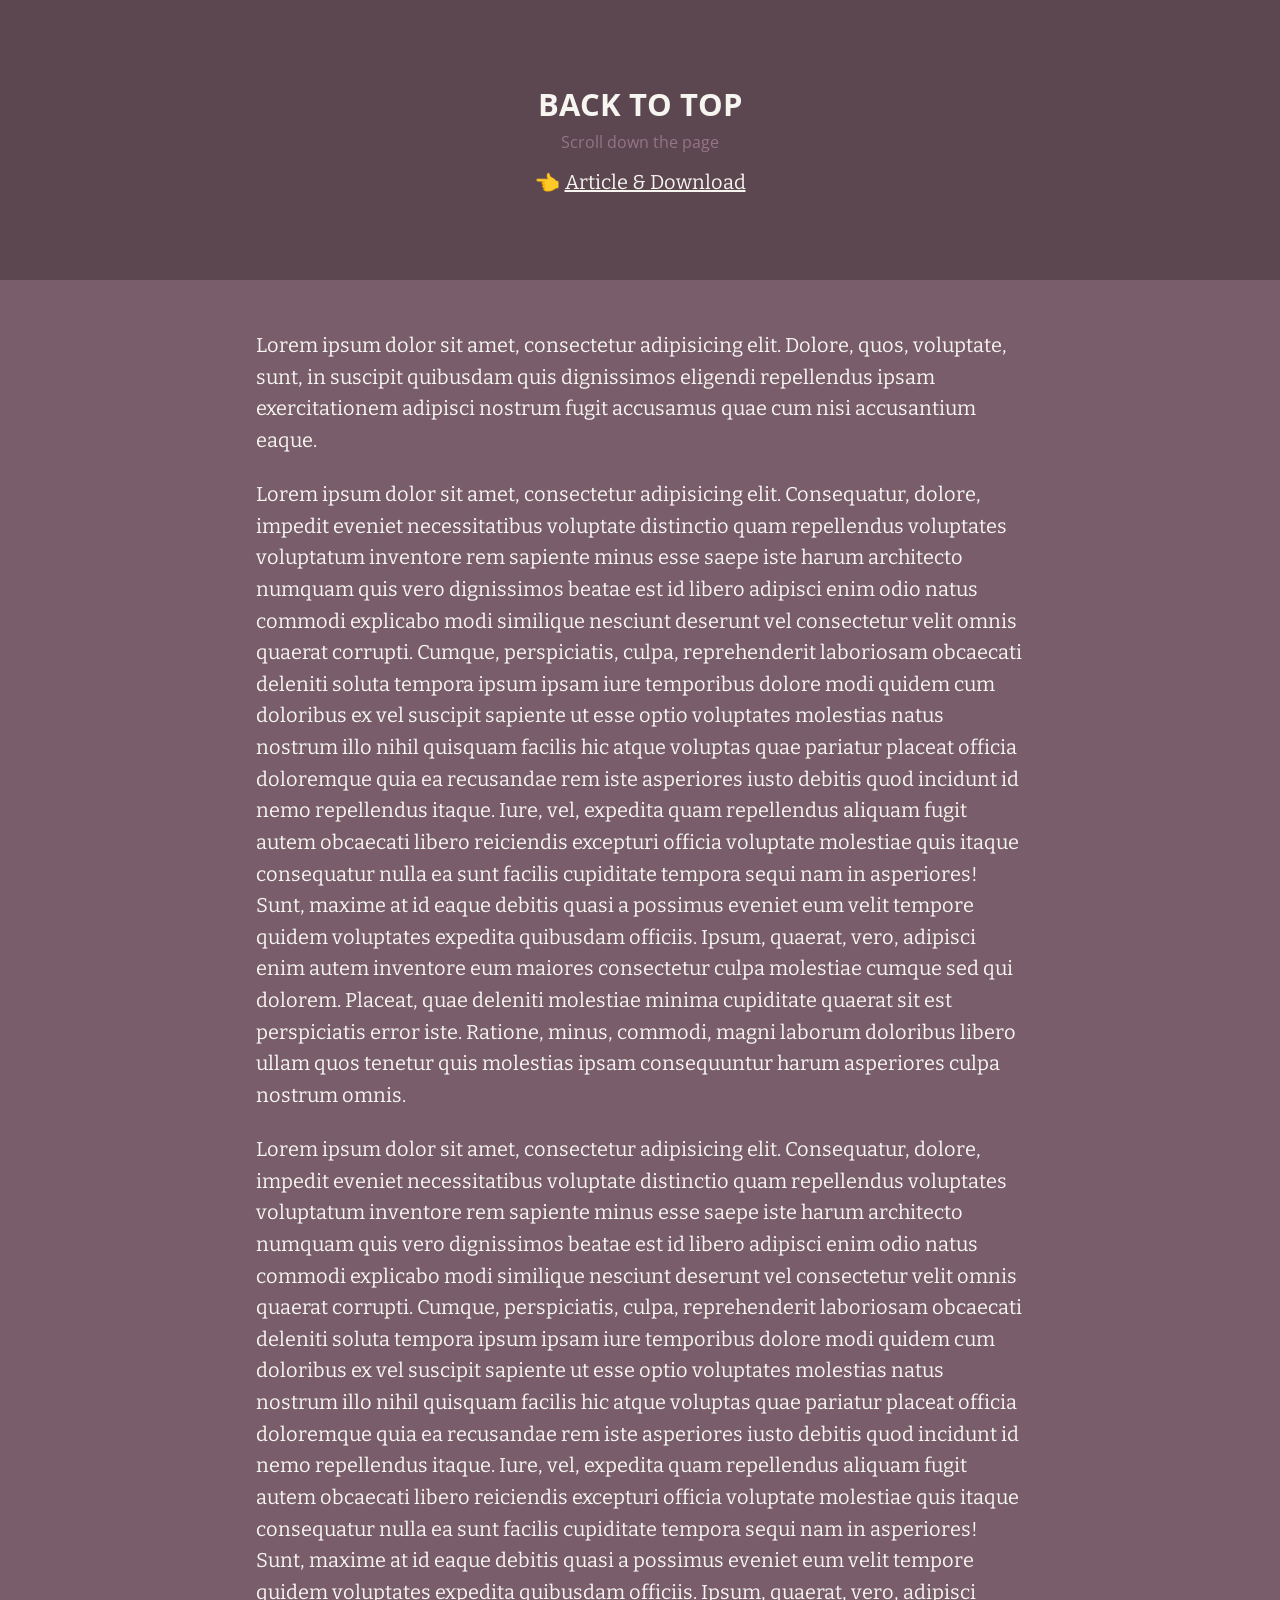
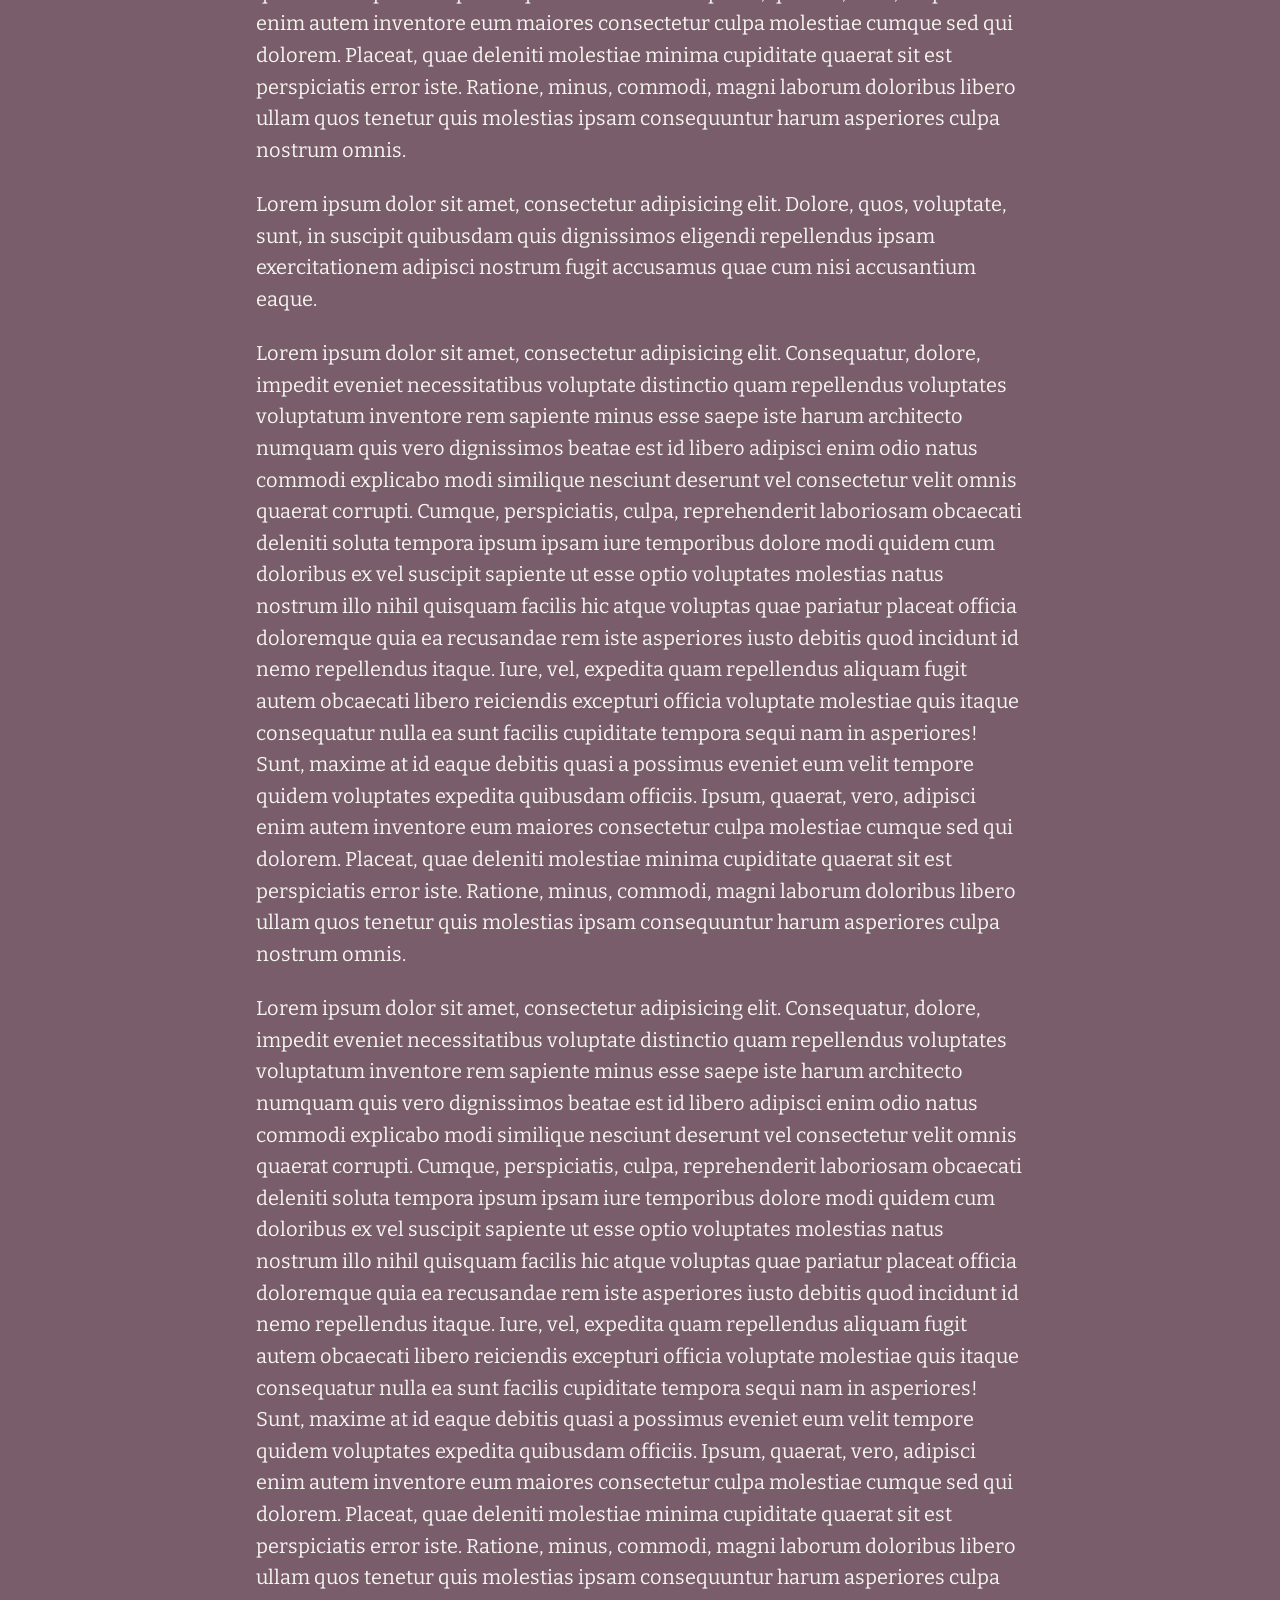
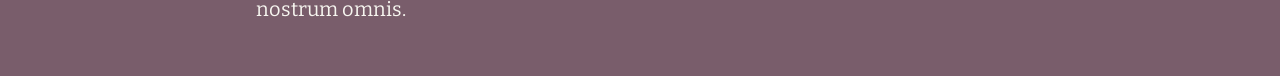
<file: back-to-top-master/index.html>
<!doctype html>
<html lang="en">
<head>
  <meta charset="UTF-8">
  <meta name="viewport" content="width=device-width, initial-scale=1">
  <script>document.getElementsByTagName("html")[0].className += " js";</script>
  <link rel="stylesheet" href="assets/css/style.css">
  <title>Back To Top | CodyHouse</title>
</head>
<body>
	<header class="cd-main-header text-center flex flex-column flex-center">
    <h1 class="text-lg">Back to top</h1>
    <p class="text-sm margin-top-xxs margin-bottom-sm">Scroll down the page</p>
    <p class="cd-article-link">👈 <a class="color-inherit" href="https://codyhouse.co/gem/back-to-top">Article &amp; Download</a></p>
  </header>

	<main class="cd-main-content container max-width-sm margin-top-lg margin-bottom-lg">
    <article class="article text-component">
      <p>
        Lorem ipsum dolor sit amet, consectetur adipisicing elit. Dolore, quos, voluptate, sunt, in suscipit quibusdam quis dignissimos eligendi repellendus ipsam exercitationem adipisci nostrum fugit accusamus quae cum nisi accusantium eaque.
      </p>
  
      <p>
        Lorem ipsum dolor sit amet, consectetur adipisicing elit. Consequatur, dolore, impedit eveniet necessitatibus voluptate distinctio quam repellendus voluptates voluptatum inventore rem sapiente minus esse saepe iste harum architecto numquam quis vero dignissimos beatae est id libero adipisci enim odio natus commodi explicabo modi similique nesciunt deserunt vel consectetur velit omnis quaerat corrupti. Cumque, perspiciatis, culpa, reprehenderit laboriosam obcaecati deleniti soluta tempora ipsum ipsam iure temporibus dolore modi quidem cum doloribus ex vel suscipit sapiente ut esse optio voluptates molestias natus nostrum illo nihil quisquam facilis hic atque voluptas quae pariatur placeat officia doloremque quia ea recusandae rem iste asperiores iusto debitis quod incidunt id nemo repellendus itaque. Iure, vel, expedita quam repellendus aliquam fugit autem obcaecati libero reiciendis excepturi officia voluptate molestiae quis itaque consequatur nulla ea sunt facilis cupiditate tempora sequi nam in asperiores! Sunt, maxime at id eaque debitis quasi a possimus eveniet eum velit tempore quidem voluptates expedita quibusdam officiis. Ipsum, quaerat, vero, adipisci enim autem inventore eum maiores consectetur culpa molestiae cumque sed qui dolorem. Placeat, quae deleniti molestiae minima cupiditate quaerat sit est perspiciatis error iste. Ratione, minus, commodi, magni laborum doloribus libero ullam quos tenetur quis molestias ipsam consequuntur harum asperiores culpa nostrum omnis.
      </p>
  
      <p>
        Lorem ipsum dolor sit amet, consectetur adipisicing elit. Consequatur, dolore, impedit eveniet necessitatibus voluptate distinctio quam repellendus voluptates voluptatum inventore rem sapiente minus esse saepe iste harum architecto numquam quis vero dignissimos beatae est id libero adipisci enim odio natus commodi explicabo modi similique nesciunt deserunt vel consectetur velit omnis quaerat corrupti. Cumque, perspiciatis, culpa, reprehenderit laboriosam obcaecati deleniti soluta tempora ipsum ipsam iure temporibus dolore modi quidem cum doloribus ex vel suscipit sapiente ut esse optio voluptates molestias natus nostrum illo nihil quisquam facilis hic atque voluptas quae pariatur placeat officia doloremque quia ea recusandae rem iste asperiores iusto debitis quod incidunt id nemo repellendus itaque. Iure, vel, expedita quam repellendus aliquam fugit autem obcaecati libero reiciendis excepturi officia voluptate molestiae quis itaque consequatur nulla ea sunt facilis cupiditate tempora sequi nam in asperiores! Sunt, maxime at id eaque debitis quasi a possimus eveniet eum velit tempore quidem voluptates expedita quibusdam officiis. Ipsum, quaerat, vero, adipisci enim autem inventore eum maiores consectetur culpa molestiae cumque sed qui dolorem. Placeat, quae deleniti molestiae minima cupiditate quaerat sit est perspiciatis error iste. Ratione, minus, commodi, magni laborum doloribus libero ullam quos tenetur quis molestias ipsam consequuntur harum asperiores culpa nostrum omnis.
      </p>
  
      <p>
        Lorem ipsum dolor sit amet, consectetur adipisicing elit. Dolore, quos, voluptate, sunt, in suscipit quibusdam quis dignissimos eligendi repellendus ipsam exercitationem adipisci nostrum fugit accusamus quae cum nisi accusantium eaque.
      </p>
  
      <p>
        Lorem ipsum dolor sit amet, consectetur adipisicing elit. Consequatur, dolore, impedit eveniet necessitatibus voluptate distinctio quam repellendus voluptates voluptatum inventore rem sapiente minus esse saepe iste harum architecto numquam quis vero dignissimos beatae est id libero adipisci enim odio natus commodi explicabo modi similique nesciunt deserunt vel consectetur velit omnis quaerat corrupti. Cumque, perspiciatis, culpa, reprehenderit laboriosam obcaecati deleniti soluta tempora ipsum ipsam iure temporibus dolore modi quidem cum doloribus ex vel suscipit sapiente ut esse optio voluptates molestias natus nostrum illo nihil quisquam facilis hic atque voluptas quae pariatur placeat officia doloremque quia ea recusandae rem iste asperiores iusto debitis quod incidunt id nemo repellendus itaque. Iure, vel, expedita quam repellendus aliquam fugit autem obcaecati libero reiciendis excepturi officia voluptate molestiae quis itaque consequatur nulla ea sunt facilis cupiditate tempora sequi nam in asperiores! Sunt, maxime at id eaque debitis quasi a possimus eveniet eum velit tempore quidem voluptates expedita quibusdam officiis. Ipsum, quaerat, vero, adipisci enim autem inventore eum maiores consectetur culpa molestiae cumque sed qui dolorem. Placeat, quae deleniti molestiae minima cupiditate quaerat sit est perspiciatis error iste. Ratione, minus, commodi, magni laborum doloribus libero ullam quos tenetur quis molestias ipsam consequuntur harum asperiores culpa nostrum omnis.
      </p>
  
      <p>
        Lorem ipsum dolor sit amet, consectetur adipisicing elit. Consequatur, dolore, impedit eveniet necessitatibus voluptate distinctio quam repellendus voluptates voluptatum inventore rem sapiente minus esse saepe iste harum architecto numquam quis vero dignissimos beatae est id libero adipisci enim odio natus commodi explicabo modi similique nesciunt deserunt vel consectetur velit omnis quaerat corrupti. Cumque, perspiciatis, culpa, reprehenderit laboriosam obcaecati deleniti soluta tempora ipsum ipsam iure temporibus dolore modi quidem cum doloribus ex vel suscipit sapiente ut esse optio voluptates molestias natus nostrum illo nihil quisquam facilis hic atque voluptas quae pariatur placeat officia doloremque quia ea recusandae rem iste asperiores iusto debitis quod incidunt id nemo repellendus itaque. Iure, vel, expedita quam repellendus aliquam fugit autem obcaecati libero reiciendis excepturi officia voluptate molestiae quis itaque consequatur nulla ea sunt facilis cupiditate tempora sequi nam in asperiores! Sunt, maxime at id eaque debitis quasi a possimus eveniet eum velit tempore quidem voluptates expedita quibusdam officiis. Ipsum, quaerat, vero, adipisci enim autem inventore eum maiores consectetur culpa molestiae cumque sed qui dolorem. Placeat, quae deleniti molestiae minima cupiditate quaerat sit est perspiciatis error iste. Ratione, minus, commodi, magni laborum doloribus libero ullam quos tenetur quis molestias ipsam consequuntur harum asperiores culpa nostrum omnis.
      </p>
    </article>
	</main>
	
	<a href="#" class="cd-top text-replace js-cd-top">Top</a>
	<script src="assets/js/util.js"></script> <!-- util functions included in the CodyHouse framework -->
  <script src="assets/js/main.js"></script>
</body>
</html>
</file>
<file: back-to-top-master/assets/css/style.css>
@import url("https://fonts.googleapis.com/css?family=Bitter|Open+Sans:400,700");*,*::after,*::before{box-sizing:inherit}*{font:inherit}html,body,div,span,applet,object,iframe,h1,h2,h3,h4,h5,h6,p,blockquote,pre,a,abbr,acronym,address,big,cite,code,del,dfn,em,img,ins,kbd,q,s,samp,small,strike,strong,sub,sup,tt,var,b,u,i,center,dl,dt,dd,ol,ul,li,fieldset,form,label,legend,table,caption,tbody,tfoot,thead,tr,th,td,article,aside,canvas,details,embed,figure,figcaption,footer,header,hgroup,menu,nav,output,ruby,section,summary,time,mark,audio,video,hr{margin:0;padding:0;border:0}html{box-sizing:border-box}body{background-color:hsl(0, 0%, 100%);background-color:var(--color-bg, white)}article,aside,details,figcaption,figure,footer,header,hgroup,menu,nav,section,main,form legend{display:block}ol,ul{list-style:none}blockquote,q{quotes:none}button,input,textarea,select{margin:0}.btn,.form-control,.link,.reset{background-color:transparent;padding:0;border:0;border-radius:0;color:inherit;line-height:inherit;-webkit-appearance:none;-moz-appearance:none;appearance:none}select.form-control::-ms-expand{display:none}textarea{resize:vertical;overflow:auto;vertical-align:top}input::-ms-clear{display:none}table{border-collapse:collapse;border-spacing:0}img,video,svg{max-width:100%}[data-theme]{background-color:hsl(0, 0%, 100%);background-color:var(--color-bg, #fff);color:hsl(240, 4%, 20%);color:var(--color-contrast-high, #313135)}:root{--space-unit:  1em;--space-xxxxs: calc(0.125*var(--space-unit));--space-xxxs:  calc(0.25*var(--space-unit));--space-xxs:   calc(0.375*var(--space-unit));--space-xs:    calc(0.5*var(--space-unit));--space-sm:    calc(0.75*var(--space-unit));--space-md:    calc(1.25*var(--space-unit));--space-lg:    calc(2*var(--space-unit));--space-xl:    calc(3.25*var(--space-unit));--space-xxl:   calc(5.25*var(--space-unit));--space-xxxl:  calc(8.5*var(--space-unit));--space-xxxxl: calc(13.75*var(--space-unit));--component-padding: var(--space-md)}:root{--max-width-xxs: 32rem;--max-width-xs:  38rem;--max-width-sm:  48rem;--max-width-md:  64rem;--max-width-lg:  80rem;--max-width-xl:  90rem;--max-width-xxl: 120rem}.container{width:calc(100% - 1.25em);width:calc(100% - 2*var(--component-padding));margin-left:auto;margin-right:auto}.max-width-xxs{max-width:32rem;max-width:var(--max-width-xxs)}.max-width-xs{max-width:38rem;max-width:var(--max-width-xs)}.max-width-sm{max-width:48rem;max-width:var(--max-width-sm)}.max-width-md{max-width:64rem;max-width:var(--max-width-md)}.max-width-lg{max-width:80rem;max-width:var(--max-width-lg)}.max-width-xl{max-width:90rem;max-width:var(--max-width-xl)}.max-width-xxl{max-width:120rem;max-width:var(--max-width-xxl)}.max-width-adaptive-sm{max-width:38rem;max-width:var(--max-width-xs)}@media (min-width: 64rem){.max-width-adaptive-sm{max-width:48rem;max-width:var(--max-width-sm)}}.max-width-adaptive-md{max-width:38rem;max-width:var(--max-width-xs)}@media (min-width: 64rem){.max-width-adaptive-md{max-width:64rem;max-width:var(--max-width-md)}}.max-width-adaptive,.max-width-adaptive-lg{max-width:38rem;max-width:var(--max-width-xs)}@media (min-width: 64rem){.max-width-adaptive,.max-width-adaptive-lg{max-width:64rem;max-width:var(--max-width-md)}}@media (min-width: 90rem){.max-width-adaptive,.max-width-adaptive-lg{max-width:80rem;max-width:var(--max-width-lg)}}.max-width-adaptive-xl{max-width:38rem;max-width:var(--max-width-xs)}@media (min-width: 64rem){.max-width-adaptive-xl{max-width:64rem;max-width:var(--max-width-md)}}@media (min-width: 90rem){.max-width-adaptive-xl{max-width:90rem;max-width:var(--max-width-xl)}}.grid{--grid-gap: 0px;display:-ms-flexbox;display:flex;-ms-flex-wrap:wrap;flex-wrap:wrap}.grid>*{-ms-flex-preferred-size:100%;flex-basis:100%}[class*="grid-gap"]{margin-bottom:1em * -1;margin-bottom:calc(var(--grid-gap, 1em)*-1);margin-right:1em * -1;margin-right:calc(var(--grid-gap, 1em)*-1)}[class*="grid-gap"]>*{margin-bottom:1em;margin-bottom:var(--grid-gap, 1em);margin-right:1em;margin-right:var(--grid-gap, 1em)}.grid-gap-xxxxs{--grid-gap: var(--space-xxxxs)}.grid-gap-xxxs{--grid-gap: var(--space-xxxs)}.grid-gap-xxs{--grid-gap: var(--space-xxs)}.grid-gap-xs{--grid-gap: var(--space-xs)}.grid-gap-sm{--grid-gap: var(--space-sm)}.grid-gap-md{--grid-gap: var(--space-md)}.grid-gap-lg{--grid-gap: var(--space-lg)}.grid-gap-xl{--grid-gap: var(--space-xl)}.grid-gap-xxl{--grid-gap: var(--space-xxl)}.grid-gap-xxxl{--grid-gap: var(--space-xxxl)}.grid-gap-xxxxl{--grid-gap: var(--space-xxxxl)}.col{-ms-flex-positive:1;flex-grow:1;-ms-flex-preferred-size:0;flex-basis:0;max-width:100%}.col-1{-ms-flex-preferred-size:calc(8.33% - 0.01px - 1em);-ms-flex-preferred-size:calc(8.33% - 0.01px - var(--grid-gap, 1em));flex-basis:calc(8.33% - 0.01px - 1em);flex-basis:calc(8.33% - 0.01px - var(--grid-gap, 1em));max-width:calc(8.33% - 0.01px - 1em);max-width:calc(8.33% - 0.01px - var(--grid-gap, 1em))}.col-2{-ms-flex-preferred-size:calc(16.66% - 0.01px - 1em);-ms-flex-preferred-size:calc(16.66% - 0.01px - var(--grid-gap, 1em));flex-basis:calc(16.66% - 0.01px - 1em);flex-basis:calc(16.66% - 0.01px - var(--grid-gap, 1em));max-width:calc(16.66% - 0.01px - 1em);max-width:calc(16.66% - 0.01px - var(--grid-gap, 1em))}.col-3{-ms-flex-preferred-size:calc(25% - 0.01px - 1em);-ms-flex-preferred-size:calc(25% - 0.01px - var(--grid-gap, 1em));flex-basis:calc(25% - 0.01px - 1em);flex-basis:calc(25% - 0.01px - var(--grid-gap, 1em));max-width:calc(25% - 0.01px - 1em);max-width:calc(25% - 0.01px - var(--grid-gap, 1em))}.col-4{-ms-flex-preferred-size:calc(33.33% - 0.01px - 1em);-ms-flex-preferred-size:calc(33.33% - 0.01px - var(--grid-gap, 1em));flex-basis:calc(33.33% - 0.01px - 1em);flex-basis:calc(33.33% - 0.01px - var(--grid-gap, 1em));max-width:calc(33.33% - 0.01px - 1em);max-width:calc(33.33% - 0.01px - var(--grid-gap, 1em))}.col-5{-ms-flex-preferred-size:calc(41.66% - 0.01px - 1em);-ms-flex-preferred-size:calc(41.66% - 0.01px - var(--grid-gap, 1em));flex-basis:calc(41.66% - 0.01px - 1em);flex-basis:calc(41.66% - 0.01px - var(--grid-gap, 1em));max-width:calc(41.66% - 0.01px - 1em);max-width:calc(41.66% - 0.01px - var(--grid-gap, 1em))}.col-6{-ms-flex-preferred-size:calc(50% - 0.01px - 1em);-ms-flex-preferred-size:calc(50% - 0.01px - var(--grid-gap, 1em));flex-basis:calc(50% - 0.01px - 1em);flex-basis:calc(50% - 0.01px - var(--grid-gap, 1em));max-width:calc(50% - 0.01px - 1em);max-width:calc(50% - 0.01px - var(--grid-gap, 1em))}.col-7{-ms-flex-preferred-size:calc(58.33% - 0.01px - 1em);-ms-flex-preferred-size:calc(58.33% - 0.01px - var(--grid-gap, 1em));flex-basis:calc(58.33% - 0.01px - 1em);flex-basis:calc(58.33% - 0.01px - var(--grid-gap, 1em));max-width:calc(58.33% - 0.01px - 1em);max-width:calc(58.33% - 0.01px - var(--grid-gap, 1em))}.col-8{-ms-flex-preferred-size:calc(66.66% - 0.01px - 1em);-ms-flex-preferred-size:calc(66.66% - 0.01px - var(--grid-gap, 1em));flex-basis:calc(66.66% - 0.01px - 1em);flex-basis:calc(66.66% - 0.01px - var(--grid-gap, 1em));max-width:calc(66.66% - 0.01px - 1em);max-width:calc(66.66% - 0.01px - var(--grid-gap, 1em))}.col-9{-ms-flex-preferred-size:calc(75% - 0.01px - 1em);-ms-flex-preferred-size:calc(75% - 0.01px - var(--grid-gap, 1em));flex-basis:calc(75% - 0.01px - 1em);flex-basis:calc(75% - 0.01px - var(--grid-gap, 1em));max-width:calc(75% - 0.01px - 1em);max-width:calc(75% - 0.01px - var(--grid-gap, 1em))}.col-10{-ms-flex-preferred-size:calc(83.33% - 0.01px - 1em);-ms-flex-preferred-size:calc(83.33% - 0.01px - var(--grid-gap, 1em));flex-basis:calc(83.33% - 0.01px - 1em);flex-basis:calc(83.33% - 0.01px - var(--grid-gap, 1em));max-width:calc(83.33% - 0.01px - 1em);max-width:calc(83.33% - 0.01px - var(--grid-gap, 1em))}.col-11{-ms-flex-preferred-size:calc(91.66% - 0.01px - 1em);-ms-flex-preferred-size:calc(91.66% - 0.01px - var(--grid-gap, 1em));flex-basis:calc(91.66% - 0.01px - 1em);flex-basis:calc(91.66% - 0.01px - var(--grid-gap, 1em));max-width:calc(91.66% - 0.01px - 1em);max-width:calc(91.66% - 0.01px - var(--grid-gap, 1em))}.col-12{-ms-flex-preferred-size:calc(100% - 0.01px - 1em);-ms-flex-preferred-size:calc(100% - 0.01px - var(--grid-gap, 1em));flex-basis:calc(100% - 0.01px - 1em);flex-basis:calc(100% - 0.01px - var(--grid-gap, 1em));max-width:calc(100% - 0.01px - 1em);max-width:calc(100% - 0.01px - var(--grid-gap, 1em))}@media (min-width: 32rem){.col\@xs{-ms-flex-positive:1;flex-grow:1;-ms-flex-preferred-size:0;flex-basis:0;max-width:100%}.col-1\@xs{-ms-flex-preferred-size:calc(8.33% - 0.01px - 1em);-ms-flex-preferred-size:calc(8.33% - 0.01px - var(--grid-gap, 1em));flex-basis:calc(8.33% - 0.01px - 1em);flex-basis:calc(8.33% - 0.01px - var(--grid-gap, 1em));max-width:calc(8.33% - 0.01px - 1em);max-width:calc(8.33% - 0.01px - var(--grid-gap, 1em))}.col-2\@xs{-ms-flex-preferred-size:calc(16.66% - 0.01px - 1em);-ms-flex-preferred-size:calc(16.66% - 0.01px - var(--grid-gap, 1em));flex-basis:calc(16.66% - 0.01px - 1em);flex-basis:calc(16.66% - 0.01px - var(--grid-gap, 1em));max-width:calc(16.66% - 0.01px - 1em);max-width:calc(16.66% - 0.01px - var(--grid-gap, 1em))}.col-3\@xs{-ms-flex-preferred-size:calc(25% - 0.01px - 1em);-ms-flex-preferred-size:calc(25% - 0.01px - var(--grid-gap, 1em));flex-basis:calc(25% - 0.01px - 1em);flex-basis:calc(25% - 0.01px - var(--grid-gap, 1em));max-width:calc(25% - 0.01px - 1em);max-width:calc(25% - 0.01px - var(--grid-gap, 1em))}.col-4\@xs{-ms-flex-preferred-size:calc(33.33% - 0.01px - 1em);-ms-flex-preferred-size:calc(33.33% - 0.01px - var(--grid-gap, 1em));flex-basis:calc(33.33% - 0.01px - 1em);flex-basis:calc(33.33% - 0.01px - var(--grid-gap, 1em));max-width:calc(33.33% - 0.01px - 1em);max-width:calc(33.33% - 0.01px - var(--grid-gap, 1em))}.col-5\@xs{-ms-flex-preferred-size:calc(41.66% - 0.01px - 1em);-ms-flex-preferred-size:calc(41.66% - 0.01px - var(--grid-gap, 1em));flex-basis:calc(41.66% - 0.01px - 1em);flex-basis:calc(41.66% - 0.01px - var(--grid-gap, 1em));max-width:calc(41.66% - 0.01px - 1em);max-width:calc(41.66% - 0.01px - var(--grid-gap, 1em))}.col-6\@xs{-ms-flex-preferred-size:calc(50% - 0.01px - 1em);-ms-flex-preferred-size:calc(50% - 0.01px - var(--grid-gap, 1em));flex-basis:calc(50% - 0.01px - 1em);flex-basis:calc(50% - 0.01px - var(--grid-gap, 1em));max-width:calc(50% - 0.01px - 1em);max-width:calc(50% - 0.01px - var(--grid-gap, 1em))}.col-7\@xs{-ms-flex-preferred-size:calc(58.33% - 0.01px - 1em);-ms-flex-preferred-size:calc(58.33% - 0.01px - var(--grid-gap, 1em));flex-basis:calc(58.33% - 0.01px - 1em);flex-basis:calc(58.33% - 0.01px - var(--grid-gap, 1em));max-width:calc(58.33% - 0.01px - 1em);max-width:calc(58.33% - 0.01px - var(--grid-gap, 1em))}.col-8\@xs{-ms-flex-preferred-size:calc(66.66% - 0.01px - 1em);-ms-flex-preferred-size:calc(66.66% - 0.01px - var(--grid-gap, 1em));flex-basis:calc(66.66% - 0.01px - 1em);flex-basis:calc(66.66% - 0.01px - var(--grid-gap, 1em));max-width:calc(66.66% - 0.01px - 1em);max-width:calc(66.66% - 0.01px - var(--grid-gap, 1em))}.col-9\@xs{-ms-flex-preferred-size:calc(75% - 0.01px - 1em);-ms-flex-preferred-size:calc(75% - 0.01px - var(--grid-gap, 1em));flex-basis:calc(75% - 0.01px - 1em);flex-basis:calc(75% - 0.01px - var(--grid-gap, 1em));max-width:calc(75% - 0.01px - 1em);max-width:calc(75% - 0.01px - var(--grid-gap, 1em))}.col-10\@xs{-ms-flex-preferred-size:calc(83.33% - 0.01px - 1em);-ms-flex-preferred-size:calc(83.33% - 0.01px - var(--grid-gap, 1em));flex-basis:calc(83.33% - 0.01px - 1em);flex-basis:calc(83.33% - 0.01px - var(--grid-gap, 1em));max-width:calc(83.33% - 0.01px - 1em);max-width:calc(83.33% - 0.01px - var(--grid-gap, 1em))}.col-11\@xs{-ms-flex-preferred-size:calc(91.66% - 0.01px - 1em);-ms-flex-preferred-size:calc(91.66% - 0.01px - var(--grid-gap, 1em));flex-basis:calc(91.66% - 0.01px - 1em);flex-basis:calc(91.66% - 0.01px - var(--grid-gap, 1em));max-width:calc(91.66% - 0.01px - 1em);max-width:calc(91.66% - 0.01px - var(--grid-gap, 1em))}.col-12\@xs{-ms-flex-preferred-size:calc(100% - 0.01px - 1em);-ms-flex-preferred-size:calc(100% - 0.01px - var(--grid-gap, 1em));flex-basis:calc(100% - 0.01px - 1em);flex-basis:calc(100% - 0.01px - var(--grid-gap, 1em));max-width:calc(100% - 0.01px - 1em);max-width:calc(100% - 0.01px - var(--grid-gap, 1em))}}@media (min-width: 48rem){.col\@sm{-ms-flex-positive:1;flex-grow:1;-ms-flex-preferred-size:0;flex-basis:0;max-width:100%}.col-1\@sm{-ms-flex-preferred-size:calc(8.33% - 0.01px - 1em);-ms-flex-preferred-size:calc(8.33% - 0.01px - var(--grid-gap, 1em));flex-basis:calc(8.33% - 0.01px - 1em);flex-basis:calc(8.33% - 0.01px - var(--grid-gap, 1em));max-width:calc(8.33% - 0.01px - 1em);max-width:calc(8.33% - 0.01px - var(--grid-gap, 1em))}.col-2\@sm{-ms-flex-preferred-size:calc(16.66% - 0.01px - 1em);-ms-flex-preferred-size:calc(16.66% - 0.01px - var(--grid-gap, 1em));flex-basis:calc(16.66% - 0.01px - 1em);flex-basis:calc(16.66% - 0.01px - var(--grid-gap, 1em));max-width:calc(16.66% - 0.01px - 1em);max-width:calc(16.66% - 0.01px - var(--grid-gap, 1em))}.col-3\@sm{-ms-flex-preferred-size:calc(25% - 0.01px - 1em);-ms-flex-preferred-size:calc(25% - 0.01px - var(--grid-gap, 1em));flex-basis:calc(25% - 0.01px - 1em);flex-basis:calc(25% - 0.01px - var(--grid-gap, 1em));max-width:calc(25% - 0.01px - 1em);max-width:calc(25% - 0.01px - var(--grid-gap, 1em))}.col-4\@sm{-ms-flex-preferred-size:calc(33.33% - 0.01px - 1em);-ms-flex-preferred-size:calc(33.33% - 0.01px - var(--grid-gap, 1em));flex-basis:calc(33.33% - 0.01px - 1em);flex-basis:calc(33.33% - 0.01px - var(--grid-gap, 1em));max-width:calc(33.33% - 0.01px - 1em);max-width:calc(33.33% - 0.01px - var(--grid-gap, 1em))}.col-5\@sm{-ms-flex-preferred-size:calc(41.66% - 0.01px - 1em);-ms-flex-preferred-size:calc(41.66% - 0.01px - var(--grid-gap, 1em));flex-basis:calc(41.66% - 0.01px - 1em);flex-basis:calc(41.66% - 0.01px - var(--grid-gap, 1em));max-width:calc(41.66% - 0.01px - 1em);max-width:calc(41.66% - 0.01px - var(--grid-gap, 1em))}.col-6\@sm{-ms-flex-preferred-size:calc(50% - 0.01px - 1em);-ms-flex-preferred-size:calc(50% - 0.01px - var(--grid-gap, 1em));flex-basis:calc(50% - 0.01px - 1em);flex-basis:calc(50% - 0.01px - var(--grid-gap, 1em));max-width:calc(50% - 0.01px - 1em);max-width:calc(50% - 0.01px - var(--grid-gap, 1em))}.col-7\@sm{-ms-flex-preferred-size:calc(58.33% - 0.01px - 1em);-ms-flex-preferred-size:calc(58.33% - 0.01px - var(--grid-gap, 1em));flex-basis:calc(58.33% - 0.01px - 1em);flex-basis:calc(58.33% - 0.01px - var(--grid-gap, 1em));max-width:calc(58.33% - 0.01px - 1em);max-width:calc(58.33% - 0.01px - var(--grid-gap, 1em))}.col-8\@sm{-ms-flex-preferred-size:calc(66.66% - 0.01px - 1em);-ms-flex-preferred-size:calc(66.66% - 0.01px - var(--grid-gap, 1em));flex-basis:calc(66.66% - 0.01px - 1em);flex-basis:calc(66.66% - 0.01px - var(--grid-gap, 1em));max-width:calc(66.66% - 0.01px - 1em);max-width:calc(66.66% - 0.01px - var(--grid-gap, 1em))}.col-9\@sm{-ms-flex-preferred-size:calc(75% - 0.01px - 1em);-ms-flex-preferred-size:calc(75% - 0.01px - var(--grid-gap, 1em));flex-basis:calc(75% - 0.01px - 1em);flex-basis:calc(75% - 0.01px - var(--grid-gap, 1em));max-width:calc(75% - 0.01px - 1em);max-width:calc(75% - 0.01px - var(--grid-gap, 1em))}.col-10\@sm{-ms-flex-preferred-size:calc(83.33% - 0.01px - 1em);-ms-flex-preferred-size:calc(83.33% - 0.01px - var(--grid-gap, 1em));flex-basis:calc(83.33% - 0.01px - 1em);flex-basis:calc(83.33% - 0.01px - var(--grid-gap, 1em));max-width:calc(83.33% - 0.01px - 1em);max-width:calc(83.33% - 0.01px - var(--grid-gap, 1em))}.col-11\@sm{-ms-flex-preferred-size:calc(91.66% - 0.01px - 1em);-ms-flex-preferred-size:calc(91.66% - 0.01px - var(--grid-gap, 1em));flex-basis:calc(91.66% - 0.01px - 1em);flex-basis:calc(91.66% - 0.01px - var(--grid-gap, 1em));max-width:calc(91.66% - 0.01px - 1em);max-width:calc(91.66% - 0.01px - var(--grid-gap, 1em))}.col-12\@sm{-ms-flex-preferred-size:calc(100% - 0.01px - 1em);-ms-flex-preferred-size:calc(100% - 0.01px - var(--grid-gap, 1em));flex-basis:calc(100% - 0.01px - 1em);flex-basis:calc(100% - 0.01px - var(--grid-gap, 1em));max-width:calc(100% - 0.01px - 1em);max-width:calc(100% - 0.01px - var(--grid-gap, 1em))}}@media (min-width: 64rem){.col\@md{-ms-flex-positive:1;flex-grow:1;-ms-flex-preferred-size:0;flex-basis:0;max-width:100%}.col-1\@md{-ms-flex-preferred-size:calc(8.33% - 0.01px - 1em);-ms-flex-preferred-size:calc(8.33% - 0.01px - var(--grid-gap, 1em));flex-basis:calc(8.33% - 0.01px - 1em);flex-basis:calc(8.33% - 0.01px - var(--grid-gap, 1em));max-width:calc(8.33% - 0.01px - 1em);max-width:calc(8.33% - 0.01px - var(--grid-gap, 1em))}.col-2\@md{-ms-flex-preferred-size:calc(16.66% - 0.01px - 1em);-ms-flex-preferred-size:calc(16.66% - 0.01px - var(--grid-gap, 1em));flex-basis:calc(16.66% - 0.01px - 1em);flex-basis:calc(16.66% - 0.01px - var(--grid-gap, 1em));max-width:calc(16.66% - 0.01px - 1em);max-width:calc(16.66% - 0.01px - var(--grid-gap, 1em))}.col-3\@md{-ms-flex-preferred-size:calc(25% - 0.01px - 1em);-ms-flex-preferred-size:calc(25% - 0.01px - var(--grid-gap, 1em));flex-basis:calc(25% - 0.01px - 1em);flex-basis:calc(25% - 0.01px - var(--grid-gap, 1em));max-width:calc(25% - 0.01px - 1em);max-width:calc(25% - 0.01px - var(--grid-gap, 1em))}.col-4\@md{-ms-flex-preferred-size:calc(33.33% - 0.01px - 1em);-ms-flex-preferred-size:calc(33.33% - 0.01px - var(--grid-gap, 1em));flex-basis:calc(33.33% - 0.01px - 1em);flex-basis:calc(33.33% - 0.01px - var(--grid-gap, 1em));max-width:calc(33.33% - 0.01px - 1em);max-width:calc(33.33% - 0.01px - var(--grid-gap, 1em))}.col-5\@md{-ms-flex-preferred-size:calc(41.66% - 0.01px - 1em);-ms-flex-preferred-size:calc(41.66% - 0.01px - var(--grid-gap, 1em));flex-basis:calc(41.66% - 0.01px - 1em);flex-basis:calc(41.66% - 0.01px - var(--grid-gap, 1em));max-width:calc(41.66% - 0.01px - 1em);max-width:calc(41.66% - 0.01px - var(--grid-gap, 1em))}.col-6\@md{-ms-flex-preferred-size:calc(50% - 0.01px - 1em);-ms-flex-preferred-size:calc(50% - 0.01px - var(--grid-gap, 1em));flex-basis:calc(50% - 0.01px - 1em);flex-basis:calc(50% - 0.01px - var(--grid-gap, 1em));max-width:calc(50% - 0.01px - 1em);max-width:calc(50% - 0.01px - var(--grid-gap, 1em))}.col-7\@md{-ms-flex-preferred-size:calc(58.33% - 0.01px - 1em);-ms-flex-preferred-size:calc(58.33% - 0.01px - var(--grid-gap, 1em));flex-basis:calc(58.33% - 0.01px - 1em);flex-basis:calc(58.33% - 0.01px - var(--grid-gap, 1em));max-width:calc(58.33% - 0.01px - 1em);max-width:calc(58.33% - 0.01px - var(--grid-gap, 1em))}.col-8\@md{-ms-flex-preferred-size:calc(66.66% - 0.01px - 1em);-ms-flex-preferred-size:calc(66.66% - 0.01px - var(--grid-gap, 1em));flex-basis:calc(66.66% - 0.01px - 1em);flex-basis:calc(66.66% - 0.01px - var(--grid-gap, 1em));max-width:calc(66.66% - 0.01px - 1em);max-width:calc(66.66% - 0.01px - var(--grid-gap, 1em))}.col-9\@md{-ms-flex-preferred-size:calc(75% - 0.01px - 1em);-ms-flex-preferred-size:calc(75% - 0.01px - var(--grid-gap, 1em));flex-basis:calc(75% - 0.01px - 1em);flex-basis:calc(75% - 0.01px - var(--grid-gap, 1em));max-width:calc(75% - 0.01px - 1em);max-width:calc(75% - 0.01px - var(--grid-gap, 1em))}.col-10\@md{-ms-flex-preferred-size:calc(83.33% - 0.01px - 1em);-ms-flex-preferred-size:calc(83.33% - 0.01px - var(--grid-gap, 1em));flex-basis:calc(83.33% - 0.01px - 1em);flex-basis:calc(83.33% - 0.01px - var(--grid-gap, 1em));max-width:calc(83.33% - 0.01px - 1em);max-width:calc(83.33% - 0.01px - var(--grid-gap, 1em))}.col-11\@md{-ms-flex-preferred-size:calc(91.66% - 0.01px - 1em);-ms-flex-preferred-size:calc(91.66% - 0.01px - var(--grid-gap, 1em));flex-basis:calc(91.66% - 0.01px - 1em);flex-basis:calc(91.66% - 0.01px - var(--grid-gap, 1em));max-width:calc(91.66% - 0.01px - 1em);max-width:calc(91.66% - 0.01px - var(--grid-gap, 1em))}.col-12\@md{-ms-flex-preferred-size:calc(100% - 0.01px - 1em);-ms-flex-preferred-size:calc(100% - 0.01px - var(--grid-gap, 1em));flex-basis:calc(100% - 0.01px - 1em);flex-basis:calc(100% - 0.01px - var(--grid-gap, 1em));max-width:calc(100% - 0.01px - 1em);max-width:calc(100% - 0.01px - var(--grid-gap, 1em))}}@media (min-width: 80rem){.col\@lg{-ms-flex-positive:1;flex-grow:1;-ms-flex-preferred-size:0;flex-basis:0;max-width:100%}.col-1\@lg{-ms-flex-preferred-size:calc(8.33% - 0.01px - 1em);-ms-flex-preferred-size:calc(8.33% - 0.01px - var(--grid-gap, 1em));flex-basis:calc(8.33% - 0.01px - 1em);flex-basis:calc(8.33% - 0.01px - var(--grid-gap, 1em));max-width:calc(8.33% - 0.01px - 1em);max-width:calc(8.33% - 0.01px - var(--grid-gap, 1em))}.col-2\@lg{-ms-flex-preferred-size:calc(16.66% - 0.01px - 1em);-ms-flex-preferred-size:calc(16.66% - 0.01px - var(--grid-gap, 1em));flex-basis:calc(16.66% - 0.01px - 1em);flex-basis:calc(16.66% - 0.01px - var(--grid-gap, 1em));max-width:calc(16.66% - 0.01px - 1em);max-width:calc(16.66% - 0.01px - var(--grid-gap, 1em))}.col-3\@lg{-ms-flex-preferred-size:calc(25% - 0.01px - 1em);-ms-flex-preferred-size:calc(25% - 0.01px - var(--grid-gap, 1em));flex-basis:calc(25% - 0.01px - 1em);flex-basis:calc(25% - 0.01px - var(--grid-gap, 1em));max-width:calc(25% - 0.01px - 1em);max-width:calc(25% - 0.01px - var(--grid-gap, 1em))}.col-4\@lg{-ms-flex-preferred-size:calc(33.33% - 0.01px - 1em);-ms-flex-preferred-size:calc(33.33% - 0.01px - var(--grid-gap, 1em));flex-basis:calc(33.33% - 0.01px - 1em);flex-basis:calc(33.33% - 0.01px - var(--grid-gap, 1em));max-width:calc(33.33% - 0.01px - 1em);max-width:calc(33.33% - 0.01px - var(--grid-gap, 1em))}.col-5\@lg{-ms-flex-preferred-size:calc(41.66% - 0.01px - 1em);-ms-flex-preferred-size:calc(41.66% - 0.01px - var(--grid-gap, 1em));flex-basis:calc(41.66% - 0.01px - 1em);flex-basis:calc(41.66% - 0.01px - var(--grid-gap, 1em));max-width:calc(41.66% - 0.01px - 1em);max-width:calc(41.66% - 0.01px - var(--grid-gap, 1em))}.col-6\@lg{-ms-flex-preferred-size:calc(50% - 0.01px - 1em);-ms-flex-preferred-size:calc(50% - 0.01px - var(--grid-gap, 1em));flex-basis:calc(50% - 0.01px - 1em);flex-basis:calc(50% - 0.01px - var(--grid-gap, 1em));max-width:calc(50% - 0.01px - 1em);max-width:calc(50% - 0.01px - var(--grid-gap, 1em))}.col-7\@lg{-ms-flex-preferred-size:calc(58.33% - 0.01px - 1em);-ms-flex-preferred-size:calc(58.33% - 0.01px - var(--grid-gap, 1em));flex-basis:calc(58.33% - 0.01px - 1em);flex-basis:calc(58.33% - 0.01px - var(--grid-gap, 1em));max-width:calc(58.33% - 0.01px - 1em);max-width:calc(58.33% - 0.01px - var(--grid-gap, 1em))}.col-8\@lg{-ms-flex-preferred-size:calc(66.66% - 0.01px - 1em);-ms-flex-preferred-size:calc(66.66% - 0.01px - var(--grid-gap, 1em));flex-basis:calc(66.66% - 0.01px - 1em);flex-basis:calc(66.66% - 0.01px - var(--grid-gap, 1em));max-width:calc(66.66% - 0.01px - 1em);max-width:calc(66.66% - 0.01px - var(--grid-gap, 1em))}.col-9\@lg{-ms-flex-preferred-size:calc(75% - 0.01px - 1em);-ms-flex-preferred-size:calc(75% - 0.01px - var(--grid-gap, 1em));flex-basis:calc(75% - 0.01px - 1em);flex-basis:calc(75% - 0.01px - var(--grid-gap, 1em));max-width:calc(75% - 0.01px - 1em);max-width:calc(75% - 0.01px - var(--grid-gap, 1em))}.col-10\@lg{-ms-flex-preferred-size:calc(83.33% - 0.01px - 1em);-ms-flex-preferred-size:calc(83.33% - 0.01px - var(--grid-gap, 1em));flex-basis:calc(83.33% - 0.01px - 1em);flex-basis:calc(83.33% - 0.01px - var(--grid-gap, 1em));max-width:calc(83.33% - 0.01px - 1em);max-width:calc(83.33% - 0.01px - var(--grid-gap, 1em))}.col-11\@lg{-ms-flex-preferred-size:calc(91.66% - 0.01px - 1em);-ms-flex-preferred-size:calc(91.66% - 0.01px - var(--grid-gap, 1em));flex-basis:calc(91.66% - 0.01px - 1em);flex-basis:calc(91.66% - 0.01px - var(--grid-gap, 1em));max-width:calc(91.66% - 0.01px - 1em);max-width:calc(91.66% - 0.01px - var(--grid-gap, 1em))}.col-12\@lg{-ms-flex-preferred-size:calc(100% - 0.01px - 1em);-ms-flex-preferred-size:calc(100% - 0.01px - var(--grid-gap, 1em));flex-basis:calc(100% - 0.01px - 1em);flex-basis:calc(100% - 0.01px - var(--grid-gap, 1em));max-width:calc(100% - 0.01px - 1em);max-width:calc(100% - 0.01px - var(--grid-gap, 1em))}}@media (min-width: 90rem){.col\@xl{-ms-flex-positive:1;flex-grow:1;-ms-flex-preferred-size:0;flex-basis:0;max-width:100%}.col-1\@xl{-ms-flex-preferred-size:calc(8.33% - 0.01px - 1em);-ms-flex-preferred-size:calc(8.33% - 0.01px - var(--grid-gap, 1em));flex-basis:calc(8.33% - 0.01px - 1em);flex-basis:calc(8.33% - 0.01px - var(--grid-gap, 1em));max-width:calc(8.33% - 0.01px - 1em);max-width:calc(8.33% - 0.01px - var(--grid-gap, 1em))}.col-2\@xl{-ms-flex-preferred-size:calc(16.66% - 0.01px - 1em);-ms-flex-preferred-size:calc(16.66% - 0.01px - var(--grid-gap, 1em));flex-basis:calc(16.66% - 0.01px - 1em);flex-basis:calc(16.66% - 0.01px - var(--grid-gap, 1em));max-width:calc(16.66% - 0.01px - 1em);max-width:calc(16.66% - 0.01px - var(--grid-gap, 1em))}.col-3\@xl{-ms-flex-preferred-size:calc(25% - 0.01px - 1em);-ms-flex-preferred-size:calc(25% - 0.01px - var(--grid-gap, 1em));flex-basis:calc(25% - 0.01px - 1em);flex-basis:calc(25% - 0.01px - var(--grid-gap, 1em));max-width:calc(25% - 0.01px - 1em);max-width:calc(25% - 0.01px - var(--grid-gap, 1em))}.col-4\@xl{-ms-flex-preferred-size:calc(33.33% - 0.01px - 1em);-ms-flex-preferred-size:calc(33.33% - 0.01px - var(--grid-gap, 1em));flex-basis:calc(33.33% - 0.01px - 1em);flex-basis:calc(33.33% - 0.01px - var(--grid-gap, 1em));max-width:calc(33.33% - 0.01px - 1em);max-width:calc(33.33% - 0.01px - var(--grid-gap, 1em))}.col-5\@xl{-ms-flex-preferred-size:calc(41.66% - 0.01px - 1em);-ms-flex-preferred-size:calc(41.66% - 0.01px - var(--grid-gap, 1em));flex-basis:calc(41.66% - 0.01px - 1em);flex-basis:calc(41.66% - 0.01px - var(--grid-gap, 1em));max-width:calc(41.66% - 0.01px - 1em);max-width:calc(41.66% - 0.01px - var(--grid-gap, 1em))}.col-6\@xl{-ms-flex-preferred-size:calc(50% - 0.01px - 1em);-ms-flex-preferred-size:calc(50% - 0.01px - var(--grid-gap, 1em));flex-basis:calc(50% - 0.01px - 1em);flex-basis:calc(50% - 0.01px - var(--grid-gap, 1em));max-width:calc(50% - 0.01px - 1em);max-width:calc(50% - 0.01px - var(--grid-gap, 1em))}.col-7\@xl{-ms-flex-preferred-size:calc(58.33% - 0.01px - 1em);-ms-flex-preferred-size:calc(58.33% - 0.01px - var(--grid-gap, 1em));flex-basis:calc(58.33% - 0.01px - 1em);flex-basis:calc(58.33% - 0.01px - var(--grid-gap, 1em));max-width:calc(58.33% - 0.01px - 1em);max-width:calc(58.33% - 0.01px - var(--grid-gap, 1em))}.col-8\@xl{-ms-flex-preferred-size:calc(66.66% - 0.01px - 1em);-ms-flex-preferred-size:calc(66.66% - 0.01px - var(--grid-gap, 1em));flex-basis:calc(66.66% - 0.01px - 1em);flex-basis:calc(66.66% - 0.01px - var(--grid-gap, 1em));max-width:calc(66.66% - 0.01px - 1em);max-width:calc(66.66% - 0.01px - var(--grid-gap, 1em))}.col-9\@xl{-ms-flex-preferred-size:calc(75% - 0.01px - 1em);-ms-flex-preferred-size:calc(75% - 0.01px - var(--grid-gap, 1em));flex-basis:calc(75% - 0.01px - 1em);flex-basis:calc(75% - 0.01px - var(--grid-gap, 1em));max-width:calc(75% - 0.01px - 1em);max-width:calc(75% - 0.01px - var(--grid-gap, 1em))}.col-10\@xl{-ms-flex-preferred-size:calc(83.33% - 0.01px - 1em);-ms-flex-preferred-size:calc(83.33% - 0.01px - var(--grid-gap, 1em));flex-basis:calc(83.33% - 0.01px - 1em);flex-basis:calc(83.33% - 0.01px - var(--grid-gap, 1em));max-width:calc(83.33% - 0.01px - 1em);max-width:calc(83.33% - 0.01px - var(--grid-gap, 1em))}.col-11\@xl{-ms-flex-preferred-size:calc(91.66% - 0.01px - 1em);-ms-flex-preferred-size:calc(91.66% - 0.01px - var(--grid-gap, 1em));flex-basis:calc(91.66% - 0.01px - 1em);flex-basis:calc(91.66% - 0.01px - var(--grid-gap, 1em));max-width:calc(91.66% - 0.01px - 1em);max-width:calc(91.66% - 0.01px - var(--grid-gap, 1em))}.col-12\@xl{-ms-flex-preferred-size:calc(100% - 0.01px - 1em);-ms-flex-preferred-size:calc(100% - 0.01px - var(--grid-gap, 1em));flex-basis:calc(100% - 0.01px - 1em);flex-basis:calc(100% - 0.01px - var(--grid-gap, 1em));max-width:calc(100% - 0.01px - 1em);max-width:calc(100% - 0.01px - var(--grid-gap, 1em))}}:root{--radius-sm: calc(var(--radius, 0.25em)/2);--radius-md: var(--radius, 0.25em);--radius-lg: calc(var(--radius, 0.25em)*2);--shadow-sm: 0 1px 2px rgba(0, 0, 0, .085), 0 1px 8px rgba(0, 0, 0, .1);--shadow-md: 0 1px 8px rgba(0, 0, 0, .1), 0 8px 24px rgba(0, 0, 0, .15);--shadow-lg: 0 1px 8px rgba(0, 0, 0, .1), 0 16px 48px rgba(0, 0, 0, .1), 0 24px 60px rgba(0, 0, 0, .1);--bounce: cubic-bezier(0.175, 0.885, 0.32, 1.275);--ease-in-out: cubic-bezier(0.645, 0.045, 0.355, 1);--ease-in: cubic-bezier(0.55, 0.055, 0.675, 0.19);--ease-out: cubic-bezier(0.215, 0.61, 0.355, 1)}:root{--body-line-height: 1.4;--heading-line-height: 1.2}body{font-size:1em;font-size:var(--text-base-size, 1em);font-family:'Bitter', sans-serif;font-family:var(--font-primary, sans-serif);color:hsl(240, 4%, 20%);color:var(--color-contrast-high, #313135)}h1,h2,h3,h4{color:hsl(240, 8%, 12%);color:var(--color-contrast-higher, #1c1c21);line-height:1.2;line-height:var(--heading-line-height, 1.2)}.text-xxxl{font-size:2.48832em;font-size:var(--text-xxxl, 2.488em)}h1,.text-xxl{font-size:2.0736em;font-size:var(--text-xxl, 2.074em)}h2,.text-xl{font-size:1.728em;font-size:var(--text-xl, 1.728em)}h3,.text-lg{font-size:1.44em;font-size:var(--text-lg, 1.44em)}h4,.text-md{font-size:1.2em;font-size:var(--text-md, 1.2em)}small,.text-sm{font-size:0.83333em;font-size:var(--text-sm, 0.833em)}.text-xs{font-size:0.69444em;font-size:var(--text-xs, 0.694em)}a,.link{color:hsl(220, 90%, 56%);color:var(--color-primary, #2a6df4);text-decoration:underline}strong,.text-bold{font-weight:bold}s{text-decoration:line-through}u,.text-underline{text-decoration:underline}.text-component{--component-body-line-height: calc(var(--body-line-height)*var(--line-height-multiplier, 1));--component-heading-line-height: calc(var(--heading-line-height)*var(--line-height-multiplier, 1))}.text-component h1,.text-component h2,.text-component h3,.text-component h4{line-height:1.2;line-height:var(--component-heading-line-height, 1.2);margin-bottom:0.25em;margin-bottom:calc(var(--space-xxxs)*var(--text-vspace-multiplier, 1))}.text-component h2,.text-component h3,.text-component h4{margin-top:0.75em;margin-top:calc(var(--space-sm)*var(--text-vspace-multiplier, 1))}.text-component p,.text-component blockquote,.text-component ul li,.text-component ol li{line-height:1.4;line-height:var(--component-body-line-height)}.text-component ul,.text-component ol,.text-component p,.text-component blockquote,.text-component .text-component__block{margin-bottom:0.75em;margin-bottom:calc(var(--space-sm)*var(--text-vspace-multiplier, 1))}.text-component ul,.text-component ol{padding-left:1em}.text-component ul{list-style-type:disc}.text-component ol{list-style-type:decimal}.text-component img{display:block;margin:0 auto}.text-component figcaption{text-align:center;margin-top:0.5em;margin-top:var(--space-xs)}.text-component em{font-style:italic}.text-component hr{margin-top:2em;margin-top:calc(var(--space-lg)*var(--text-vspace-multiplier, 1));margin-bottom:2em;margin-bottom:calc(var(--space-lg)*var(--text-vspace-multiplier, 1));margin-left:auto;margin-right:auto}.text-component>*:first-child{margin-top:0}.text-component>*:last-child{margin-bottom:0}.text-component__block--full-width{width:100vw;margin-left:calc(50% - 50vw)}@media (min-width: 48rem){.text-component__block--left,.text-component__block--right{width:45%}.text-component__block--left img,.text-component__block--right img{width:100%}.text-component__block--left{float:left;margin-right:0.75em;margin-right:calc(var(--space-sm)*var(--text-vspace-multiplier, 1))}.text-component__block--right{float:right;margin-left:0.75em;margin-left:calc(var(--space-sm)*var(--text-vspace-multiplier, 1))}}@media (min-width: 90rem){.text-component__block--outset{width:calc(100% + 10.5em);width:calc(100% + 2*var(--space-xxl))}.text-component__block--outset img{width:100%}.text-component__block--outset:not(.text-component__block--right){margin-left:-5.25em;margin-left:calc(-1*var(--space-xxl))}.text-component__block--left,.text-component__block--right{width:50%}.text-component__block--right.text-component__block--outset{margin-right:-5.25em;margin-right:calc(-1*var(--space-xxl))}}:root{--icon-xxs: 12px;--icon-xs:  16px;--icon-sm:  24px;--icon-md:  32px;--icon-lg:  48px;--icon-xl:  64px;--icon-xxl: 128px}.icon{display:inline-block;color:inherit;fill:currentColor;height:1em;width:1em;line-height:1;-ms-flex-negative:0;flex-shrink:0}.icon--xxs{font-size:12px;font-size:var(--icon-xxs)}.icon--xs{font-size:16px;font-size:var(--icon-xs)}.icon--sm{font-size:24px;font-size:var(--icon-sm)}.icon--md{font-size:32px;font-size:var(--icon-md)}.icon--lg{font-size:48px;font-size:var(--icon-lg)}.icon--xl{font-size:64px;font-size:var(--icon-xl)}.icon--xxl{font-size:128px;font-size:var(--icon-xxl)}.icon--is-spinning{-webkit-animation:icon-spin 1s infinite linear;animation:icon-spin 1s infinite linear}@-webkit-keyframes icon-spin{0%{-webkit-transform:rotate(0deg);transform:rotate(0deg)}100%{-webkit-transform:rotate(360deg);transform:rotate(360deg)}}@keyframes icon-spin{0%{-webkit-transform:rotate(0deg);transform:rotate(0deg)}100%{-webkit-transform:rotate(360deg);transform:rotate(360deg)}}.icon use{color:inherit;fill:currentColor}.btn{position:relative;display:-ms-inline-flexbox;display:inline-flex;-ms-flex-pack:center;justify-content:center;-ms-flex-align:center;align-items:center;white-space:nowrap;text-decoration:none;line-height:1;font-size:1em;font-size:var(--btn-font-size, 1em);padding-top:0.5em;padding-top:var(--btn-padding-y, 0.5em);padding-bottom:0.5em;padding-bottom:var(--btn-padding-y, 0.5em);padding-left:0.75em;padding-left:var(--btn-padding-x, 0.75em);padding-right:0.75em;padding-right:var(--btn-padding-x, 0.75em);border-radius:0.25em;border-radius:var(--btn-radius, 0.25em)}.btn--primary{background-color:hsl(220, 90%, 56%);background-color:var(--color-primary, #2a6df4);color:hsl(0, 0%, 100%);color:var(--color-white, #fff)}.btn--subtle{background-color:hsl(240, 1%, 83%);background-color:var(--color-contrast-low, #d3d3d4);color:hsl(240, 8%, 12%);color:var(--color-contrast-higher, #1c1c21)}.btn--accent{background-color:hsl(355, 90%, 61%);background-color:var(--color-accent, #f54251);color:hsl(0, 0%, 100%);color:var(--color-white, #fff)}.btn--disabled{cursor:not-allowed}.btn--sm{font-size:0.8em;font-size:var(--btn-font-size-sm, 0.8em)}.btn--md{font-size:1.2em;font-size:var(--btn-font-size-md, 1.2em)}.btn--lg{font-size:1.4em;font-size:var(--btn-font-size-lg, 1.4em)}.btn--icon{padding:0.5em;padding:var(--btn-padding-y, 0.5em)}.form-control{background-color:hsl(0, 0%, 100%);background-color:var(--color-bg, #f2f2f2);padding-top:0.5em;padding-top:var(--form-control-padding-y, 0.5em);padding-bottom:0.5em;padding-bottom:var(--form-control-padding-y, 0.5em);padding-left:0.75em;padding-left:var(--form-control-padding-x, 0.75em);padding-right:0.75em;padding-right:var(--form-control-padding-x, 0.75em);border-radius:0.25em;border-radius:var(--form-control-radius, 0.25em)}.form-control::-webkit-input-placeholder{color:hsl(240, 1%, 48%);color:var(--color-contrast-medium, #79797c)}.form-control::-moz-placeholder{opacity:1;color:hsl(240, 1%, 48%);color:var(--color-contrast-medium, #79797c)}.form-control:-ms-input-placeholder{color:hsl(240, 1%, 48%);color:var(--color-contrast-medium, #79797c)}.form-control:-moz-placeholder{color:hsl(240, 1%, 48%);color:var(--color-contrast-medium, #79797c)}.form-control[disabled],.form-control[readonly]{cursor:not-allowed}.form-legend{color:hsl(240, 8%, 12%);color:var(--color-contrast-higher, #1c1c21);line-height:1.2;font-size:1.2em;font-size:var(--text-md, 1.2em);margin-bottom:0.375em;margin-bottom:var(--space-xxs)}.form-label{display:inline-block}.form__msg-error{background-color:hsl(355, 90%, 61%);background-color:var(--color-error, #f54251);color:hsl(0, 0%, 100%);color:var(--color-white, #fff);font-size:0.83333em;font-size:var(--text-sm, 0.833em);-webkit-font-smoothing:antialiased;-moz-osx-font-smoothing:grayscale;padding:0.5em;padding:var(--space-xs);margin-top:0.75em;margin-top:var(--space-sm);border-radius:0.25em;border-radius:var(--radius-md, 0.25em);position:absolute;clip:rect(1px, 1px, 1px, 1px)}.form__msg-error::before{content:'';position:absolute;left:0.75em;left:var(--space-sm);top:0;-webkit-transform:translateY(-100%);-ms-transform:translateY(-100%);transform:translateY(-100%);width:0;height:0;border:8px solid transparent;border-bottom-color:hsl(355, 90%, 61%);border-bottom-color:var(--color-error)}.form__msg-error--is-visible{position:relative;clip:auto}.radio-list>*,.checkbox-list>*{position:relative;display:-ms-flexbox;display:flex;-ms-flex-align:baseline;align-items:baseline;margin-bottom:0.375em;margin-bottom:var(--space-xxs)}.radio-list>*:last-of-type,.checkbox-list>*:last-of-type{margin-bottom:0}.radio-list label,.checkbox-list label{line-height:1.4;line-height:var(--body-line-height);-webkit-user-select:none;-moz-user-select:none;-ms-user-select:none;user-select:none}.radio-list input,.checkbox-list input{vertical-align:top;margin-right:0.25em;margin-right:var(--space-xxxs);-ms-flex-negative:0;flex-shrink:0}:root{--zindex-header: 2;--zindex-popover: 5;--zindex-fixed-element: 10;--zindex-overlay: 15}@media not all and (min-width: 32rem){.display\@xs{display:none !important}}@media (min-width: 32rem){.hide\@xs{display:none !important}}@media not all and (min-width: 48rem){.display\@sm{display:none !important}}@media (min-width: 48rem){.hide\@sm{display:none !important}}@media not all and (min-width: 64rem){.display\@md{display:none !important}}@media (min-width: 64rem){.hide\@md{display:none !important}}@media not all and (min-width: 80rem){.display\@lg{display:none !important}}@media (min-width: 80rem){.hide\@lg{display:none !important}}@media not all and (min-width: 90rem){.display\@xl{display:none !important}}@media (min-width: 90rem){.hide\@xl{display:none !important}}:root{--display: block}.is-visible{display:block !important;display:var(--display) !important}.is-hidden{display:none !important}.sr-only{position:absolute;clip:rect(1px, 1px, 1px, 1px);-webkit-clip-path:inset(50%);clip-path:inset(50%);width:1px;height:1px;overflow:hidden;padding:0;border:0;white-space:nowrap}.flex{display:-ms-flexbox;display:flex}.inline-flex{display:-ms-inline-flexbox;display:inline-flex}.flex-wrap{-ms-flex-wrap:wrap;flex-wrap:wrap}.flex-column{-ms-flex-direction:column;flex-direction:column}.flex-row{-ms-flex-direction:row;flex-direction:row}.flex-center{-ms-flex-pack:center;justify-content:center;-ms-flex-align:center;align-items:center}.justify-start{-ms-flex-pack:start;justify-content:flex-start}.justify-end{-ms-flex-pack:end;justify-content:flex-end}.justify-center{-ms-flex-pack:center;justify-content:center}.justify-between{-ms-flex-pack:justify;justify-content:space-between}.items-center{-ms-flex-align:center;align-items:center}.items-start{-ms-flex-align:start;align-items:flex-start}.items-end{-ms-flex-align:end;align-items:flex-end}@media (min-width: 32rem){.flex-wrap\@xs{-ms-flex-wrap:wrap;flex-wrap:wrap}.flex-column\@xs{-ms-flex-direction:column;flex-direction:column}.flex-row\@xs{-ms-flex-direction:row;flex-direction:row}.flex-center\@xs{-ms-flex-pack:center;justify-content:center;-ms-flex-align:center;align-items:center}.justify-start\@xs{-ms-flex-pack:start;justify-content:flex-start}.justify-end\@xs{-ms-flex-pack:end;justify-content:flex-end}.justify-center\@xs{-ms-flex-pack:center;justify-content:center}.justify-between\@xs{-ms-flex-pack:justify;justify-content:space-between}.items-center\@xs{-ms-flex-align:center;align-items:center}.items-start\@xs{-ms-flex-align:start;align-items:flex-start}.items-end\@xs{-ms-flex-align:end;align-items:flex-end}}@media (min-width: 48rem){.flex-wrap\@sm{-ms-flex-wrap:wrap;flex-wrap:wrap}.flex-column\@sm{-ms-flex-direction:column;flex-direction:column}.flex-row\@sm{-ms-flex-direction:row;flex-direction:row}.flex-center\@sm{-ms-flex-pack:center;justify-content:center;-ms-flex-align:center;align-items:center}.justify-start\@sm{-ms-flex-pack:start;justify-content:flex-start}.justify-end\@sm{-ms-flex-pack:end;justify-content:flex-end}.justify-center\@sm{-ms-flex-pack:center;justify-content:center}.justify-between\@sm{-ms-flex-pack:justify;justify-content:space-between}.items-center\@sm{-ms-flex-align:center;align-items:center}.items-start\@sm{-ms-flex-align:start;align-items:flex-start}.items-end\@sm{-ms-flex-align:end;align-items:flex-end}}@media (min-width: 64rem){.flex-wrap\@md{-ms-flex-wrap:wrap;flex-wrap:wrap}.flex-column\@md{-ms-flex-direction:column;flex-direction:column}.flex-row\@md{-ms-flex-direction:row;flex-direction:row}.flex-center\@md{-ms-flex-pack:center;justify-content:center;-ms-flex-align:center;align-items:center}.justify-start\@md{-ms-flex-pack:start;justify-content:flex-start}.justify-end\@md{-ms-flex-pack:end;justify-content:flex-end}.justify-center\@md{-ms-flex-pack:center;justify-content:center}.justify-between\@md{-ms-flex-pack:justify;justify-content:space-between}.items-center\@md{-ms-flex-align:center;align-items:center}.items-start\@md{-ms-flex-align:start;align-items:flex-start}.items-end\@md{-ms-flex-align:end;align-items:flex-end}}@media (min-width: 80rem){.flex-wrap\@lg{-ms-flex-wrap:wrap;flex-wrap:wrap}.flex-column\@lg{-ms-flex-direction:column;flex-direction:column}.flex-row\@lg{-ms-flex-direction:row;flex-direction:row}.flex-center\@lg{-ms-flex-pack:center;justify-content:center;-ms-flex-align:center;align-items:center}.justify-start\@lg{-ms-flex-pack:start;justify-content:flex-start}.justify-end\@lg{-ms-flex-pack:end;justify-content:flex-end}.justify-center\@lg{-ms-flex-pack:center;justify-content:center}.justify-between\@lg{-ms-flex-pack:justify;justify-content:space-between}.items-center\@lg{-ms-flex-align:center;align-items:center}.items-start\@lg{-ms-flex-align:start;align-items:flex-start}.items-end\@lg{-ms-flex-align:end;align-items:flex-end}}@media (min-width: 90rem){.flex-wrap\@xl{-ms-flex-wrap:wrap;flex-wrap:wrap}.flex-column\@xl{-ms-flex-direction:column;flex-direction:column}.flex-row\@xl{-ms-flex-direction:row;flex-direction:row}.flex-center\@xl{-ms-flex-pack:center;justify-content:center;-ms-flex-align:center;align-items:center}.justify-start\@xl{-ms-flex-pack:start;justify-content:flex-start}.justify-end\@xl{-ms-flex-pack:end;justify-content:flex-end}.justify-center\@xl{-ms-flex-pack:center;justify-content:center}.justify-between\@xl{-ms-flex-pack:justify;justify-content:space-between}.items-center\@xl{-ms-flex-align:center;align-items:center}.items-start\@xl{-ms-flex-align:start;align-items:flex-start}.items-end\@xl{-ms-flex-align:end;align-items:flex-end}}.flex-grow{-ms-flex-positive:1;flex-grow:1}.flex-shrink-0{-ms-flex-negative:0;flex-shrink:0}.flex-gap-xxxs{margin-bottom:-0.25em;margin-bottom:calc(-1*var(--space-xxxs));margin-right:-0.25em;margin-right:calc(-1*var(--space-xxxs))}.flex-gap-xxxs>*{margin-bottom:0.25em;margin-bottom:var(--space-xxxs);margin-right:0.25em;margin-right:var(--space-xxxs)}.flex-gap-xxs{margin-bottom:-0.375em;margin-bottom:calc(-1*var(--space-xxs));margin-right:-0.375em;margin-right:calc(-1*var(--space-xxs))}.flex-gap-xxs>*{margin-bottom:0.375em;margin-bottom:var(--space-xxs);margin-right:0.375em;margin-right:var(--space-xxs)}.flex-gap-xs{margin-bottom:-0.5em;margin-bottom:calc(-1*var(--space-xs));margin-right:-0.5em;margin-right:calc(-1*var(--space-xs))}.flex-gap-xs>*{margin-bottom:0.5em;margin-bottom:var(--space-xs);margin-right:0.5em;margin-right:var(--space-xs)}.flex-gap-sm{margin-bottom:-0.75em;margin-bottom:calc(-1*var(--space-sm));margin-right:-0.75em;margin-right:calc(-1*var(--space-sm))}.flex-gap-sm>*{margin-bottom:0.75em;margin-bottom:var(--space-sm);margin-right:0.75em;margin-right:var(--space-sm)}.flex-gap-md{margin-bottom:-1.25em;margin-bottom:calc(-1*var(--space-md));margin-right:-1.25em;margin-right:calc(-1*var(--space-md))}.flex-gap-md>*{margin-bottom:1.25em;margin-bottom:var(--space-md);margin-right:1.25em;margin-right:var(--space-md)}.flex-gap-lg{margin-bottom:-2em;margin-bottom:calc(-1*var(--space-lg));margin-right:-2em;margin-right:calc(-1*var(--space-lg))}.flex-gap-lg>*{margin-bottom:2em;margin-bottom:var(--space-lg);margin-right:2em;margin-right:var(--space-lg)}.flex-gap-xl{margin-bottom:-3.25em;margin-bottom:calc(-1*var(--space-xl));margin-right:-3.25em;margin-right:calc(-1*var(--space-xl))}.flex-gap-xl>*{margin-bottom:3.25em;margin-bottom:var(--space-xl);margin-right:3.25em;margin-right:var(--space-xl)}.flex-gap-xxl{margin-bottom:-5.25em;margin-bottom:calc(-1*var(--space-xxl));margin-right:-5.25em;margin-right:calc(-1*var(--space-xxl))}.flex-gap-xxl>*{margin-bottom:5.25em;margin-bottom:var(--space-xxl);margin-right:5.25em;margin-right:var(--space-xxl)}.margin-xxxxs{margin:0.125em;margin:var(--space-xxxxs)}.margin-xxxs{margin:0.25em;margin:var(--space-xxxs)}.margin-xxs{margin:0.375em;margin:var(--space-xxs)}.margin-xs{margin:0.5em;margin:var(--space-xs)}.margin-sm{margin:0.75em;margin:var(--space-sm)}.margin-md{margin:1.25em;margin:var(--space-md)}.margin-lg{margin:2em;margin:var(--space-lg)}.margin-xl{margin:3.25em;margin:var(--space-xl)}.margin-xxl{margin:5.25em;margin:var(--space-xxl)}.margin-xxxl{margin:8.5em;margin:var(--space-xxxl)}.margin-xxxxl{margin:13.75em;margin:var(--space-xxxxl)}.margin-auto{margin:auto}.margin-top-xxxxs{margin-top:0.125em;margin-top:var(--space-xxxxs)}.margin-top-xxxs{margin-top:0.25em;margin-top:var(--space-xxxs)}.margin-top-xxs{margin-top:0.375em;margin-top:var(--space-xxs)}.margin-top-xs{margin-top:0.5em;margin-top:var(--space-xs)}.margin-top-sm{margin-top:0.75em;margin-top:var(--space-sm)}.margin-top-md{margin-top:1.25em;margin-top:var(--space-md)}.margin-top-lg{margin-top:2em;margin-top:var(--space-lg)}.margin-top-xl{margin-top:3.25em;margin-top:var(--space-xl)}.margin-top-xxl{margin-top:5.25em;margin-top:var(--space-xxl)}.margin-top-xxxl{margin-top:8.5em;margin-top:var(--space-xxxl)}.margin-top-xxxxl{margin-top:13.75em;margin-top:var(--space-xxxxl)}.margin-top-auto{margin-top:auto}.margin-bottom-xxxxs{margin-bottom:0.125em;margin-bottom:var(--space-xxxxs)}.margin-bottom-xxxs{margin-bottom:0.25em;margin-bottom:var(--space-xxxs)}.margin-bottom-xxs{margin-bottom:0.375em;margin-bottom:var(--space-xxs)}.margin-bottom-xs{margin-bottom:0.5em;margin-bottom:var(--space-xs)}.margin-bottom-sm{margin-bottom:0.75em;margin-bottom:var(--space-sm)}.margin-bottom-md{margin-bottom:1.25em;margin-bottom:var(--space-md)}.margin-bottom-lg{margin-bottom:2em;margin-bottom:var(--space-lg)}.margin-bottom-xl{margin-bottom:3.25em;margin-bottom:var(--space-xl)}.margin-bottom-xxl{margin-bottom:5.25em;margin-bottom:var(--space-xxl)}.margin-bottom-xxxl{margin-bottom:8.5em;margin-bottom:var(--space-xxxl)}.margin-bottom-xxxxl{margin-bottom:13.75em;margin-bottom:var(--space-xxxxl)}.margin-bottom-auto{margin-bottom:auto}.margin-right-xxxxs{margin-right:0.125em;margin-right:var(--space-xxxxs)}.margin-right-xxxs{margin-right:0.25em;margin-right:var(--space-xxxs)}.margin-right-xxs{margin-right:0.375em;margin-right:var(--space-xxs)}.margin-right-xs{margin-right:0.5em;margin-right:var(--space-xs)}.margin-right-sm{margin-right:0.75em;margin-right:var(--space-sm)}.margin-right-md{margin-right:1.25em;margin-right:var(--space-md)}.margin-right-lg{margin-right:2em;margin-right:var(--space-lg)}.margin-right-xl{margin-right:3.25em;margin-right:var(--space-xl)}.margin-right-xxl{margin-right:5.25em;margin-right:var(--space-xxl)}.margin-right-xxxl{margin-right:8.5em;margin-right:var(--space-xxxl)}.margin-right-xxxxl{margin-right:13.75em;margin-right:var(--space-xxxxl)}.margin-right-auto{margin-right:auto}.margin-left-xxxxs{margin-left:0.125em;margin-left:var(--space-xxxxs)}.margin-left-xxxs{margin-left:0.25em;margin-left:var(--space-xxxs)}.margin-left-xxs{margin-left:0.375em;margin-left:var(--space-xxs)}.margin-left-xs{margin-left:0.5em;margin-left:var(--space-xs)}.margin-left-sm{margin-left:0.75em;margin-left:var(--space-sm)}.margin-left-md{margin-left:1.25em;margin-left:var(--space-md)}.margin-left-lg{margin-left:2em;margin-left:var(--space-lg)}.margin-left-xl{margin-left:3.25em;margin-left:var(--space-xl)}.margin-left-xxl{margin-left:5.25em;margin-left:var(--space-xxl)}.margin-left-xxxl{margin-left:8.5em;margin-left:var(--space-xxxl)}.margin-left-xxxxl{margin-left:13.75em;margin-left:var(--space-xxxxl)}.margin-left-auto{margin-left:auto}.margin-x-xxxxs{margin-left:0.125em;margin-left:var(--space-xxxxs);margin-right:0.125em;margin-right:var(--space-xxxxs)}.margin-x-xxxs{margin-left:0.25em;margin-left:var(--space-xxxs);margin-right:0.25em;margin-right:var(--space-xxxs)}.margin-x-xxs{margin-left:0.375em;margin-left:var(--space-xxs);margin-right:0.375em;margin-right:var(--space-xxs)}.margin-x-xs{margin-left:0.5em;margin-left:var(--space-xs);margin-right:0.5em;margin-right:var(--space-xs)}.margin-x-sm{margin-left:0.75em;margin-left:var(--space-sm);margin-right:0.75em;margin-right:var(--space-sm)}.margin-x-md{margin-left:1.25em;margin-left:var(--space-md);margin-right:1.25em;margin-right:var(--space-md)}.margin-x-lg{margin-left:2em;margin-left:var(--space-lg);margin-right:2em;margin-right:var(--space-lg)}.margin-x-xl{margin-left:3.25em;margin-left:var(--space-xl);margin-right:3.25em;margin-right:var(--space-xl)}.margin-x-xxl{margin-left:5.25em;margin-left:var(--space-xxl);margin-right:5.25em;margin-right:var(--space-xxl)}.margin-x-xxxl{margin-left:8.5em;margin-left:var(--space-xxxl);margin-right:8.5em;margin-right:var(--space-xxxl)}.margin-x-xxxxl{margin-left:13.75em;margin-left:var(--space-xxxxl);margin-right:13.75em;margin-right:var(--space-xxxxl)}.margin-x-auto{margin-left:auto;margin-right:auto}.margin-y-xxxxs{margin-top:0.125em;margin-top:var(--space-xxxxs);margin-bottom:0.125em;margin-bottom:var(--space-xxxxs)}.margin-y-xxxs{margin-top:0.25em;margin-top:var(--space-xxxs);margin-bottom:0.25em;margin-bottom:var(--space-xxxs)}.margin-y-xxs{margin-top:0.375em;margin-top:var(--space-xxs);margin-bottom:0.375em;margin-bottom:var(--space-xxs)}.margin-y-xs{margin-top:0.5em;margin-top:var(--space-xs);margin-bottom:0.5em;margin-bottom:var(--space-xs)}.margin-y-sm{margin-top:0.75em;margin-top:var(--space-sm);margin-bottom:0.75em;margin-bottom:var(--space-sm)}.margin-y-md{margin-top:1.25em;margin-top:var(--space-md);margin-bottom:1.25em;margin-bottom:var(--space-md)}.margin-y-lg{margin-top:2em;margin-top:var(--space-lg);margin-bottom:2em;margin-bottom:var(--space-lg)}.margin-y-xl{margin-top:3.25em;margin-top:var(--space-xl);margin-bottom:3.25em;margin-bottom:var(--space-xl)}.margin-y-xxl{margin-top:5.25em;margin-top:var(--space-xxl);margin-bottom:5.25em;margin-bottom:var(--space-xxl)}.margin-y-xxxl{margin-top:8.5em;margin-top:var(--space-xxxl);margin-bottom:8.5em;margin-bottom:var(--space-xxxl)}.margin-y-xxxxl{margin-top:13.75em;margin-top:var(--space-xxxxl);margin-bottom:13.75em;margin-bottom:var(--space-xxxxl)}.margin-y-auto{margin-top:auto;margin-bottom:auto}@media not all and (min-width: 32rem){.has-margin\@xs{margin:0 !important}}@media not all and (min-width: 48rem){.has-margin\@sm{margin:0 !important}}@media not all and (min-width: 64rem){.has-margin\@md{margin:0 !important}}@media not all and (min-width: 80rem){.has-margin\@lg{margin:0 !important}}@media not all and (min-width: 90rem){.has-margin\@xl{margin:0 !important}}.padding-md{padding:1.25em;padding:var(--space-md)}.padding-xxxxs{padding:0.125em;padding:var(--space-xxxxs)}.padding-xxxs{padding:0.25em;padding:var(--space-xxxs)}.padding-xxs{padding:0.375em;padding:var(--space-xxs)}.padding-xs{padding:0.5em;padding:var(--space-xs)}.padding-sm{padding:0.75em;padding:var(--space-sm)}.padding-lg{padding:2em;padding:var(--space-lg)}.padding-xl{padding:3.25em;padding:var(--space-xl)}.padding-xxl{padding:5.25em;padding:var(--space-xxl)}.padding-xxxl{padding:8.5em;padding:var(--space-xxxl)}.padding-xxxxl{padding:13.75em;padding:var(--space-xxxxl)}.padding-component{padding:1.25em;padding:var(--component-padding)}.padding-top-md{padding-top:1.25em;padding-top:var(--space-md)}.padding-top-xxxxs{padding-top:0.125em;padding-top:var(--space-xxxxs)}.padding-top-xxxs{padding-top:0.25em;padding-top:var(--space-xxxs)}.padding-top-xxs{padding-top:0.375em;padding-top:var(--space-xxs)}.padding-top-xs{padding-top:0.5em;padding-top:var(--space-xs)}.padding-top-sm{padding-top:0.75em;padding-top:var(--space-sm)}.padding-top-lg{padding-top:2em;padding-top:var(--space-lg)}.padding-top-xl{padding-top:3.25em;padding-top:var(--space-xl)}.padding-top-xxl{padding-top:5.25em;padding-top:var(--space-xxl)}.padding-top-xxxl{padding-top:8.5em;padding-top:var(--space-xxxl)}.padding-top-xxxxl{padding-top:13.75em;padding-top:var(--space-xxxxl)}.padding-top-component{padding-top:1.25em;padding-top:var(--component-padding)}.padding-bottom-md{padding-bottom:1.25em;padding-bottom:var(--space-md)}.padding-bottom-xxxxs{padding-bottom:0.125em;padding-bottom:var(--space-xxxxs)}.padding-bottom-xxxs{padding-bottom:0.25em;padding-bottom:var(--space-xxxs)}.padding-bottom-xxs{padding-bottom:0.375em;padding-bottom:var(--space-xxs)}.padding-bottom-xs{padding-bottom:0.5em;padding-bottom:var(--space-xs)}.padding-bottom-sm{padding-bottom:0.75em;padding-bottom:var(--space-sm)}.padding-bottom-lg{padding-bottom:2em;padding-bottom:var(--space-lg)}.padding-bottom-xl{padding-bottom:3.25em;padding-bottom:var(--space-xl)}.padding-bottom-xxl{padding-bottom:5.25em;padding-bottom:var(--space-xxl)}.padding-bottom-xxxl{padding-bottom:8.5em;padding-bottom:var(--space-xxxl)}.padding-bottom-xxxxl{padding-bottom:13.75em;padding-bottom:var(--space-xxxxl)}.padding-bottom-component{padding-bottom:1.25em;padding-bottom:var(--component-padding)}.padding-right-md{padding-right:1.25em;padding-right:var(--space-md)}.padding-right-xxxxs{padding-right:0.125em;padding-right:var(--space-xxxxs)}.padding-right-xxxs{padding-right:0.25em;padding-right:var(--space-xxxs)}.padding-right-xxs{padding-right:0.375em;padding-right:var(--space-xxs)}.padding-right-xs{padding-right:0.5em;padding-right:var(--space-xs)}.padding-right-sm{padding-right:0.75em;padding-right:var(--space-sm)}.padding-right-lg{padding-right:2em;padding-right:var(--space-lg)}.padding-right-xl{padding-right:3.25em;padding-right:var(--space-xl)}.padding-right-xxl{padding-right:5.25em;padding-right:var(--space-xxl)}.padding-right-xxxl{padding-right:8.5em;padding-right:var(--space-xxxl)}.padding-right-xxxxl{padding-right:13.75em;padding-right:var(--space-xxxxl)}.padding-right-component{padding-right:1.25em;padding-right:var(--component-padding)}.padding-left-md{padding-left:1.25em;padding-left:var(--space-md)}.padding-left-xxxxs{padding-left:0.125em;padding-left:var(--space-xxxxs)}.padding-left-xxxs{padding-left:0.25em;padding-left:var(--space-xxxs)}.padding-left-xxs{padding-left:0.375em;padding-left:var(--space-xxs)}.padding-left-xs{padding-left:0.5em;padding-left:var(--space-xs)}.padding-left-sm{padding-left:0.75em;padding-left:var(--space-sm)}.padding-left-lg{padding-left:2em;padding-left:var(--space-lg)}.padding-left-xl{padding-left:3.25em;padding-left:var(--space-xl)}.padding-left-xxl{padding-left:5.25em;padding-left:var(--space-xxl)}.padding-left-xxxl{padding-left:8.5em;padding-left:var(--space-xxxl)}.padding-left-xxxxl{padding-left:13.75em;padding-left:var(--space-xxxxl)}.padding-left-component{padding-left:1.25em;padding-left:var(--component-padding)}.padding-x-md{padding-left:1.25em;padding-left:var(--space-md);padding-right:1.25em;padding-right:var(--space-md)}.padding-x-xxxxs{padding-left:0.125em;padding-left:var(--space-xxxxs);padding-right:0.125em;padding-right:var(--space-xxxxs)}.padding-x-xxxs{padding-left:0.25em;padding-left:var(--space-xxxs);padding-right:0.25em;padding-right:var(--space-xxxs)}.padding-x-xxs{padding-left:0.375em;padding-left:var(--space-xxs);padding-right:0.375em;padding-right:var(--space-xxs)}.padding-x-xs{padding-left:0.5em;padding-left:var(--space-xs);padding-right:0.5em;padding-right:var(--space-xs)}.padding-x-sm{padding-left:0.75em;padding-left:var(--space-sm);padding-right:0.75em;padding-right:var(--space-sm)}.padding-x-lg{padding-left:2em;padding-left:var(--space-lg);padding-right:2em;padding-right:var(--space-lg)}.padding-x-xl{padding-left:3.25em;padding-left:var(--space-xl);padding-right:3.25em;padding-right:var(--space-xl)}.padding-x-xxl{padding-left:5.25em;padding-left:var(--space-xxl);padding-right:5.25em;padding-right:var(--space-xxl)}.padding-x-xxxl{padding-left:8.5em;padding-left:var(--space-xxxl);padding-right:8.5em;padding-right:var(--space-xxxl)}.padding-x-xxxxl{padding-left:13.75em;padding-left:var(--space-xxxxl);padding-right:13.75em;padding-right:var(--space-xxxxl)}.padding-x-component{padding-left:1.25em;padding-left:var(--component-padding);padding-right:1.25em;padding-right:var(--component-padding)}.padding-y-md{padding-top:1.25em;padding-top:var(--space-md);padding-bottom:1.25em;padding-bottom:var(--space-md)}.padding-y-xxxxs{padding-top:0.125em;padding-top:var(--space-xxxxs);padding-bottom:0.125em;padding-bottom:var(--space-xxxxs)}.padding-y-xxxs{padding-top:0.25em;padding-top:var(--space-xxxs);padding-bottom:0.25em;padding-bottom:var(--space-xxxs)}.padding-y-xxs{padding-top:0.375em;padding-top:var(--space-xxs);padding-bottom:0.375em;padding-bottom:var(--space-xxs)}.padding-y-xs{padding-top:0.5em;padding-top:var(--space-xs);padding-bottom:0.5em;padding-bottom:var(--space-xs)}.padding-y-sm{padding-top:0.75em;padding-top:var(--space-sm);padding-bottom:0.75em;padding-bottom:var(--space-sm)}.padding-y-lg{padding-top:2em;padding-top:var(--space-lg);padding-bottom:2em;padding-bottom:var(--space-lg)}.padding-y-xl{padding-top:3.25em;padding-top:var(--space-xl);padding-bottom:3.25em;padding-bottom:var(--space-xl)}.padding-y-xxl{padding-top:5.25em;padding-top:var(--space-xxl);padding-bottom:5.25em;padding-bottom:var(--space-xxl)}.padding-y-xxxl{padding-top:8.5em;padding-top:var(--space-xxxl);padding-bottom:8.5em;padding-bottom:var(--space-xxxl)}.padding-y-xxxxl{padding-top:13.75em;padding-top:var(--space-xxxxl);padding-bottom:13.75em;padding-bottom:var(--space-xxxxl)}.padding-y-component{padding-top:1.25em;padding-top:var(--component-padding);padding-bottom:1.25em;padding-bottom:var(--component-padding)}@media not all and (min-width: 32rem){.has-padding\@xs{padding:0 !important}}@media not all and (min-width: 48rem){.has-padding\@sm{padding:0 !important}}@media not all and (min-width: 64rem){.has-padding\@md{padding:0 !important}}@media not all and (min-width: 80rem){.has-padding\@lg{padding:0 !important}}@media not all and (min-width: 90rem){.has-padding\@xl{padding:0 !important}}.truncate{overflow:hidden;text-overflow:ellipsis;white-space:nowrap}.text-replace{overflow:hidden;color:transparent;text-indent:100%;white-space:nowrap}.text-center{text-align:center}.text-left{text-align:left}.text-right{text-align:right}@media (min-width: 32rem){.text-center\@xs{text-align:center}.text-left\@xs{text-align:left}.text-right\@xs{text-align:right}}@media (min-width: 48rem){.text-center\@sm{text-align:center}.text-left\@sm{text-align:left}.text-right\@sm{text-align:right}}@media (min-width: 64rem){.text-center\@md{text-align:center}.text-left\@md{text-align:left}.text-right\@md{text-align:right}}@media (min-width: 80rem){.text-center\@lg{text-align:center}.text-left\@lg{text-align:left}.text-right\@lg{text-align:right}}@media (min-width: 90rem){.text-center\@xl{text-align:center}.text-left\@xl{text-align:left}.text-right\@xl{text-align:right}}.color-inherit{color:inherit}.color-contrast-medium{color:hsl(240, 1%, 48%);color:var(--color-contrast-medium, #79797c)}.color-contrast-high{color:hsl(240, 4%, 20%);color:var(--color-contrast-high, #313135)}.color-contrast-higher{color:hsl(240, 8%, 12%);color:var(--color-contrast-higher, #1c1c21)}.color-primary{color:hsl(220, 90%, 56%);color:var(--color-primary, #2a6df4)}.color-accent{color:hsl(355, 90%, 61%);color:var(--color-accent, #f54251)}.color-success{color:hsl(94, 48%, 56%);color:var(--color-success, #88c559)}.color-warning{color:hsl(46, 100%, 61%);color:var(--color-warning, #ffd138)}.color-error{color:hsl(355, 90%, 61%);color:var(--color-error, #f54251)}.width-100\%{width:100%}.height-100\%{height:100%}.media-wrapper{position:relative;height:0;padding-bottom:56.25%}.media-wrapper iframe,.media-wrapper video,.media-wrapper img{position:absolute;top:0;left:0;width:100%;height:100%}.media-wrapper video,.media-wrapper img{-o-object-fit:cover;object-fit:cover}.media-wrapper--4\:3{padding-bottom:75%}:root,[data-theme="default"]{--color-primary-darker:hsl(220, 90%, 36%);--color-primary-darker-h:220;--color-primary-darker-s:90%;--color-primary-darker-l:36%;--color-primary-dark:hsl(220, 90%, 46%);--color-primary-dark-h:220;--color-primary-dark-s:90%;--color-primary-dark-l:46%;--color-primary:hsl(220, 90%, 56%);--color-primary-h:220;--color-primary-s:90%;--color-primary-l:56%;--color-primary-light:hsl(220, 90%, 66%);--color-primary-light-h:220;--color-primary-light-s:90%;--color-primary-light-l:66%;--color-primary-lighter:hsl(220, 90%, 76%);--color-primary-lighter-h:220;--color-primary-lighter-s:90%;--color-primary-lighter-l:76%;--color-accent-darker:hsl(355, 90%, 41%);--color-accent-darker-h:355;--color-accent-darker-s:90%;--color-accent-darker-l:41%;--color-accent-dark:hsl(355, 90%, 51%);--color-accent-dark-h:355;--color-accent-dark-s:90%;--color-accent-dark-l:51%;--color-accent:hsl(355, 90%, 61%);--color-accent-h:355;--color-accent-s:90%;--color-accent-l:61%;--color-accent-light:hsl(355, 90%, 71%);--color-accent-light-h:355;--color-accent-light-s:90%;--color-accent-light-l:71%;--color-accent-lighter:hsl(355, 90%, 81%);--color-accent-lighter-h:355;--color-accent-lighter-s:90%;--color-accent-lighter-l:81%;--color-black:hsl(240, 8%, 12%);--color-black-h:240;--color-black-s:8%;--color-black-l:12%;--color-white:hsl(0, 0%, 100%);--color-white-h:0;--color-white-s:0%;--color-white-l:100%;--color-success-darker:hsl(94, 48%, 36%);--color-success-darker-h:94;--color-success-darker-s:48%;--color-success-darker-l:36%;--color-success-dark:hsl(94, 48%, 46%);--color-success-dark-h:94;--color-success-dark-s:48%;--color-success-dark-l:46%;--color-success:hsl(94, 48%, 56%);--color-success-h:94;--color-success-s:48%;--color-success-l:56%;--color-success-light:hsl(94, 48%, 66%);--color-success-light-h:94;--color-success-light-s:48%;--color-success-light-l:66%;--color-success-lighter:hsl(94, 48%, 76%);--color-success-lighter-h:94;--color-success-lighter-s:48%;--color-success-lighter-l:76%;--color-error-darker:hsl(355, 90%, 41%);--color-error-darker-h:355;--color-error-darker-s:90%;--color-error-darker-l:41%;--color-error-dark:hsl(355, 90%, 51%);--color-error-dark-h:355;--color-error-dark-s:90%;--color-error-dark-l:51%;--color-error:hsl(355, 90%, 61%);--color-error-h:355;--color-error-s:90%;--color-error-l:61%;--color-error-light:hsl(355, 90%, 71%);--color-error-light-h:355;--color-error-light-s:90%;--color-error-light-l:71%;--color-error-lighter:hsl(355, 90%, 81%);--color-error-lighter-h:355;--color-error-lighter-s:90%;--color-error-lighter-l:81%;--color-warning-darker:hsl(46, 100%, 41%);--color-warning-darker-h:46;--color-warning-darker-s:100%;--color-warning-darker-l:41%;--color-warning-dark:hsl(46, 100%, 51%);--color-warning-dark-h:46;--color-warning-dark-s:100%;--color-warning-dark-l:51%;--color-warning:hsl(46, 100%, 61%);--color-warning-h:46;--color-warning-s:100%;--color-warning-l:61%;--color-warning-light:hsl(46, 100%, 71%);--color-warning-light-h:46;--color-warning-light-s:100%;--color-warning-light-l:71%;--color-warning-lighter:hsl(46, 100%, 81%);--color-warning-lighter-h:46;--color-warning-lighter-s:100%;--color-warning-lighter-l:81%;--color-bg:hsl(0, 0%, 100%);--color-bg-h:0;--color-bg-s:0%;--color-bg-l:100%;--color-contrast-lower:hsl(0, 0%, 95%);--color-contrast-lower-h:0;--color-contrast-lower-s:0%;--color-contrast-lower-l:95%;--color-contrast-low:hsl(240, 1%, 83%);--color-contrast-low-h:240;--color-contrast-low-s:1%;--color-contrast-low-l:83%;--color-contrast-medium:hsl(240, 1%, 48%);--color-contrast-medium-h:240;--color-contrast-medium-s:1%;--color-contrast-medium-l:48%;--color-contrast-high:hsl(240, 4%, 20%);--color-contrast-high-h:240;--color-contrast-high-s:4%;--color-contrast-high-l:20%;--color-contrast-higher:hsl(240, 8%, 12%);--color-contrast-higher-h:240;--color-contrast-higher-s:8%;--color-contrast-higher-l:12%}@supports (--css: variables){@media (min-width: 64rem){:root{--space-unit:  1.25em}}}:root{--radius: 0.25em}:root{--font-primary: sans-serif;--text-base-size: 1em;--text-scale-ratio: 1.2;--text-xs: calc(1em/var(--text-scale-ratio)/var(--text-scale-ratio));--text-sm: calc(var(--text-xs)*var(--text-scale-ratio));--text-md: calc(var(--text-sm)*var(--text-scale-ratio)*var(--text-scale-ratio));--text-lg: calc(var(--text-md)*var(--text-scale-ratio));--text-xl: calc(var(--text-lg)*var(--text-scale-ratio));--text-xxl: calc(var(--text-xl)*var(--text-scale-ratio));--text-xxxl: calc(var(--text-xxl)*var(--text-scale-ratio));--body-line-height: 1.4;--heading-line-height: 1.2;--font-primary-capital-letter: 1}@supports (--css: variables){@media (min-width: 64rem){:root{--text-base-size: 1.25em;--text-scale-ratio: 1.25}}}mark{background-color:hsla(355, 90%, 61%, 0.2);background-color:hsla(var(--color-accent-h), var(--color-accent-s), var(--color-accent-l), 0.2);color:inherit}.text-component{--line-height-multiplier: 1;--text-vspace-multiplier: 1}.text-component blockquote{padding-left:1em;border-left:4px solid hsl(240, 1%, 83%);border-left:4px solid var(--color-contrast-low)}.text-component hr{background:hsl(240, 1%, 83%);background:var(--color-contrast-low);height:1px}.text-component figcaption{font-size:0.83333em;font-size:var(--text-sm);color:hsl(240, 1%, 48%);color:var(--color-contrast-medium)}.article.text-component{--line-height-multiplier: 1.13;--text-vspace-multiplier: 1.2}:root{--btn-font-size: 1em;--btn-font-size-sm: calc(var(--btn-font-size) - 0.2em);--btn-font-size-md: calc(var(--btn-font-size) + 0.2em);--btn-font-size-lg: calc(var(--btn-font-size) + 0.4em);--btn-radius: 0.25em;--btn-padding-x: var(--space-sm);--btn-padding-y: var(--space-xs)}.btn{--color-shadow: hsla(240, 8%, 12%, 0.15);--color-shadow: hsla(var(--color-black-h), var(--color-black-s), var(--color-black-l), 0.15);box-shadow:0 4px 16px hsla(240, 8%, 12%, 0.15);box-shadow:0 4px 16px hsla(var(--color-black-h), var(--color-black-s), var(--color-black-l), 0.15);cursor:pointer}.btn--primary{-webkit-font-smoothing:antialiased;-moz-osx-font-smoothing:grayscale}.btn--accent{-webkit-font-smoothing:antialiased;-moz-osx-font-smoothing:grayscale}.btn--disabled{opacity:0.6}:root{--form-control-padding-x: var(--space-sm);--form-control-padding-y: var(--space-xs);--form-control-radius: 0.25em}.form-control{border:2px solid hsl(240, 1%, 83%);border:2px solid var(--color-contrast-low)}.form-control:focus{outline:none;border-color:hsl(220, 90%, 56%);border-color:var(--color-primary);--color-shadow: hsla(220, 90%, 56%, 0.2);--color-shadow: hsla(var(--color-primary-h), var(--color-primary-s), var(--color-primary-l), 0.2);box-shadow:undefined;box-shadow:0 0 0 3px var(--color-shadow)}.form-control:focus:focus{box-shadow:0 0 0 3px hsla(220, 90%, 56%, 0.2);box-shadow:0 0 0 3px var(--color-shadow)}.form-control[aria-invalid="true"]{border-color:hsl(355, 90%, 61%);border-color:var(--color-error)}.form-control[aria-invalid="true"]:focus{--color-shadow: hsla(355, 90%, 61%, 0.2);--color-shadow: hsla(var(--color-error-h), var(--color-error-s), var(--color-error-l), 0.2);box-shadow:undefined;box-shadow:0 0 0 3px var(--color-shadow)}.form-control[aria-invalid="true"]:focus:focus{box-shadow:0 0 0 3px hsla(355, 90%, 61%, 0.2);box-shadow:0 0 0 3px var(--color-shadow)}.form-label{font-size:0.83333em;font-size:var(--text-sm)}:root{--cd-color-1:hsl(53, 29%, 95%);--cd-color-1-h:53;--cd-color-1-s:29%;--cd-color-1-l:95%;--cd-color-2:hsl(330, 13%, 42%);--cd-color-2-h:330;--cd-color-2-s:13%;--cd-color-2-l:42%;--cd-color-3:hsl(5, 76%, 62%);--cd-color-3-h:5;--cd-color-3-s:76%;--cd-color-3-l:62%;--cd-back-to-top-size: 40px;--cd-back-to-top-margin: 20px;--font-primary: 'Bitter', sans-serif;--font-secondary: 'Open Sans', sans-serif}@supports (--css: variables){@media (min-width: 64rem){:root{--cd-back-to-top-size: 60px;--cd-back-to-top-margin: 30px}}}.cd-top{position:fixed;bottom:20px;bottom:var(--cd-back-to-top-margin);right:20px;right:var(--cd-back-to-top-margin);display:inline-block;height:40px;height:var(--cd-back-to-top-size);width:40px;width:var(--cd-back-to-top-size);box-shadow:0 0 10px rgba(0,0,0,0.05);background:url(../img/cd-top-arrow.svg) no-repeat center 50%;background-color:hsla(5, 76%, 62%, 0.8);background-color:hsla(var(--cd-color-3-h), var(--cd-color-3-s), var(--cd-color-3-l), 0.8)}.js .cd-top{visibility:hidden;opacity:0;transition:opacity .3s, visibility .3s, background-color .3s}.js .cd-top--is-visible{visibility:visible;opacity:1}.js .cd-top--fade-out{opacity:.5}.js .cd-top:hover{background-color:hsl(5, 76%, 62%);background-color:var(--cd-color-3);opacity:1}body{background-color:hsl(330, 13%, 42%);background-color:var(--cd-color-2);-webkit-font-smoothing:antialiased;-moz-osx-font-smoothing:grayscale}.cd-main-header{height:180px;background-color:hsl(330, 13%, 31.92%);background-color:hsl(var(--cd-color-2-h), var(--cd-color-2-s), calc(var(--cd-color-2-l)*0.76));color:hsl(53, 29%, 95%);color:var(--cd-color-1);font-family:'Open Sans', sans-serif;font-family:var(--font-secondary)}.cd-main-header h1{font-weight:bold;color:inherit;text-transform:uppercase}.cd-main-header p{color:hsl(330, 13%, 52.08%);color:hsl(var(--cd-color-2-h), var(--cd-color-2-s), calc(var(--cd-color-2-l)*1.24))}.cd-main-header a{color:hsl(53, 29%, 95%);color:var(--cd-color-1);font-family:'Bitter', sans-serif;font-family:var(--font-primary)}@media (min-width: 64rem){.cd-main-header{height:280px}}.cd-main-content p{color:hsl(53, 29%, 95%);color:var(--cd-color-1)}
</file>
